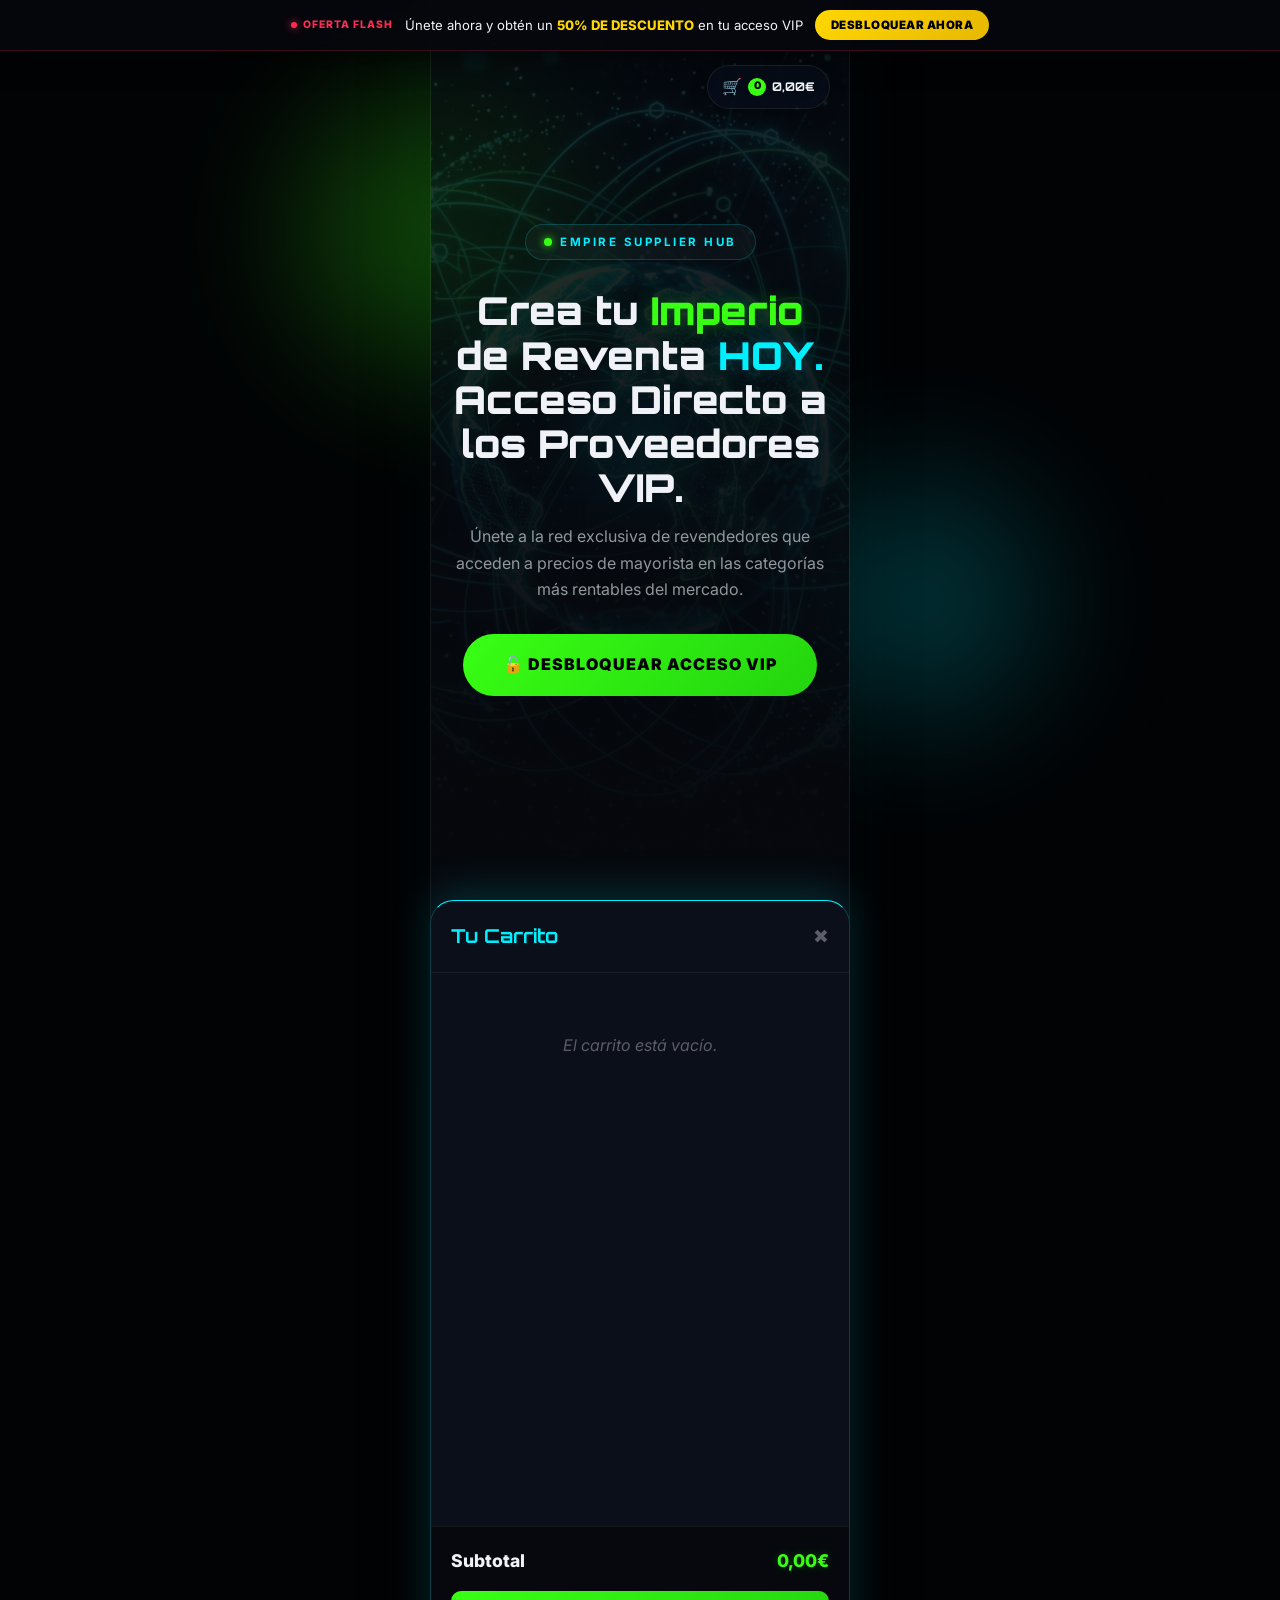
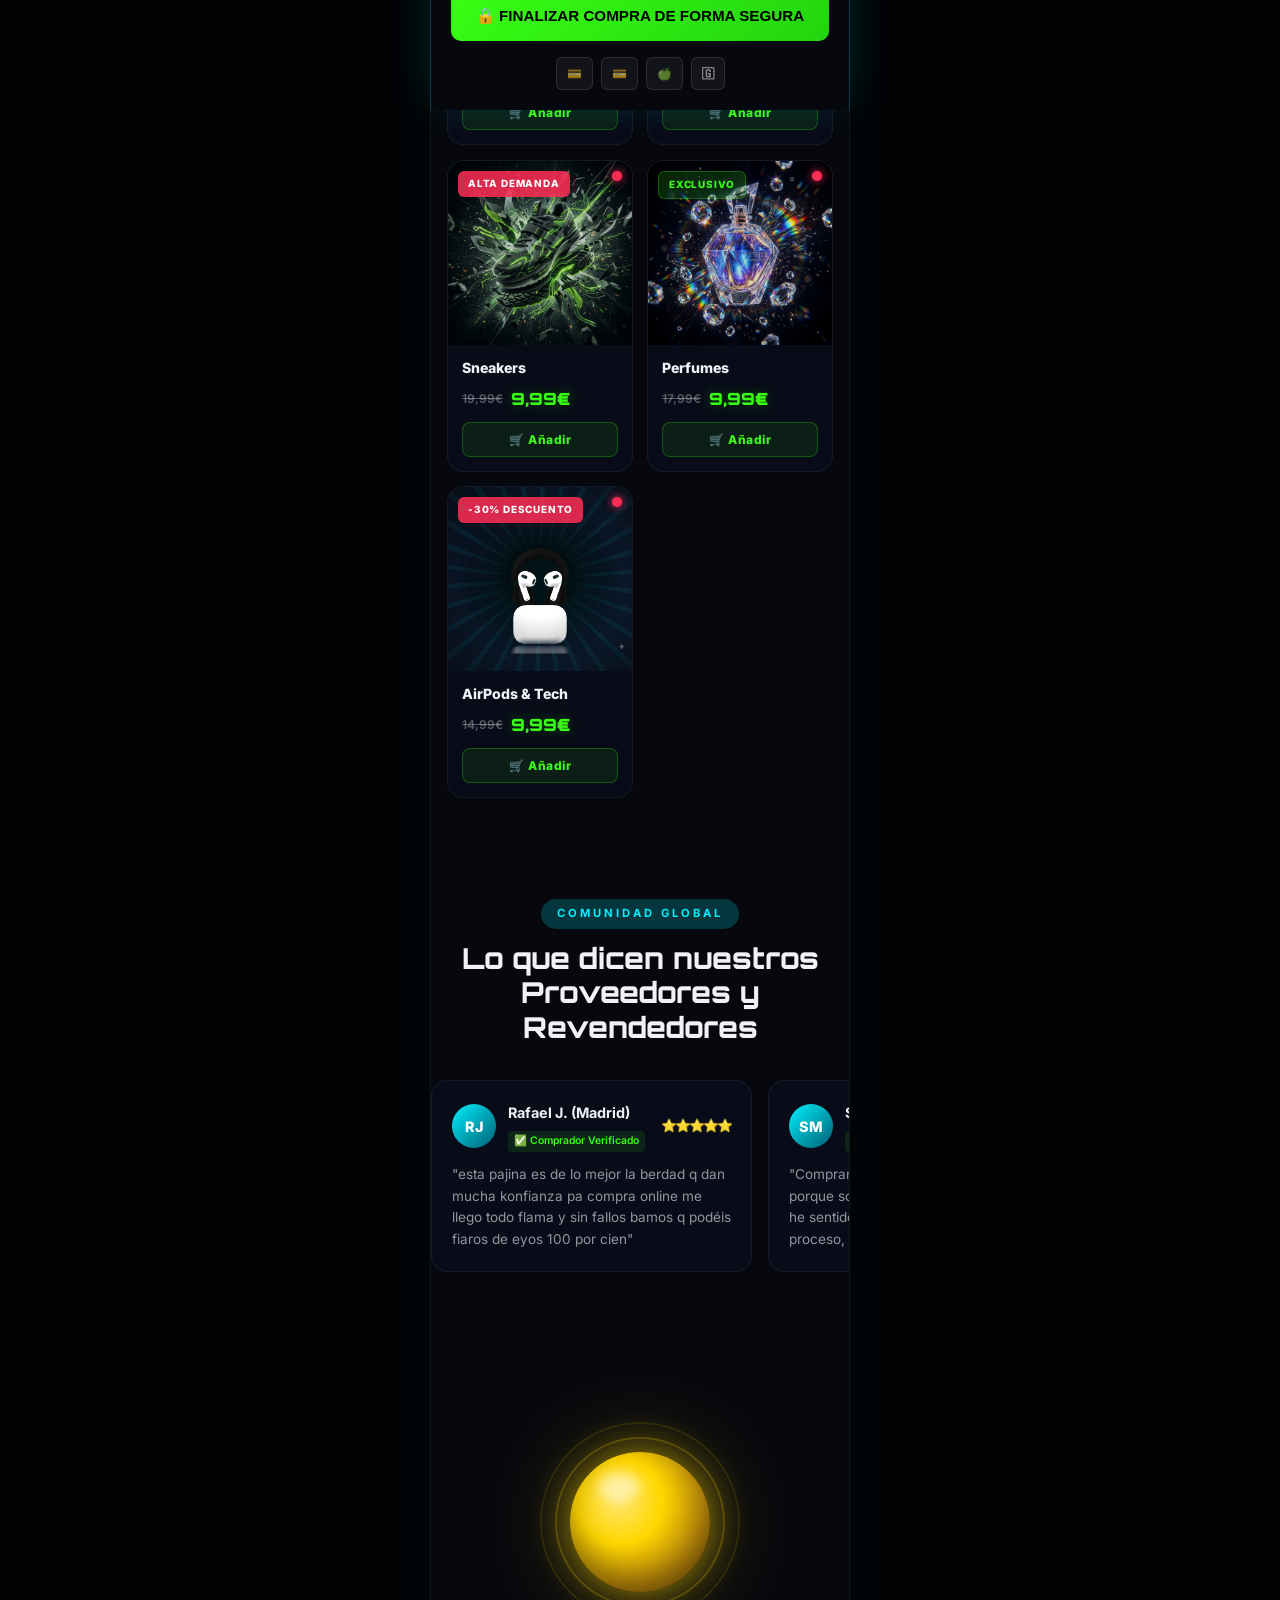
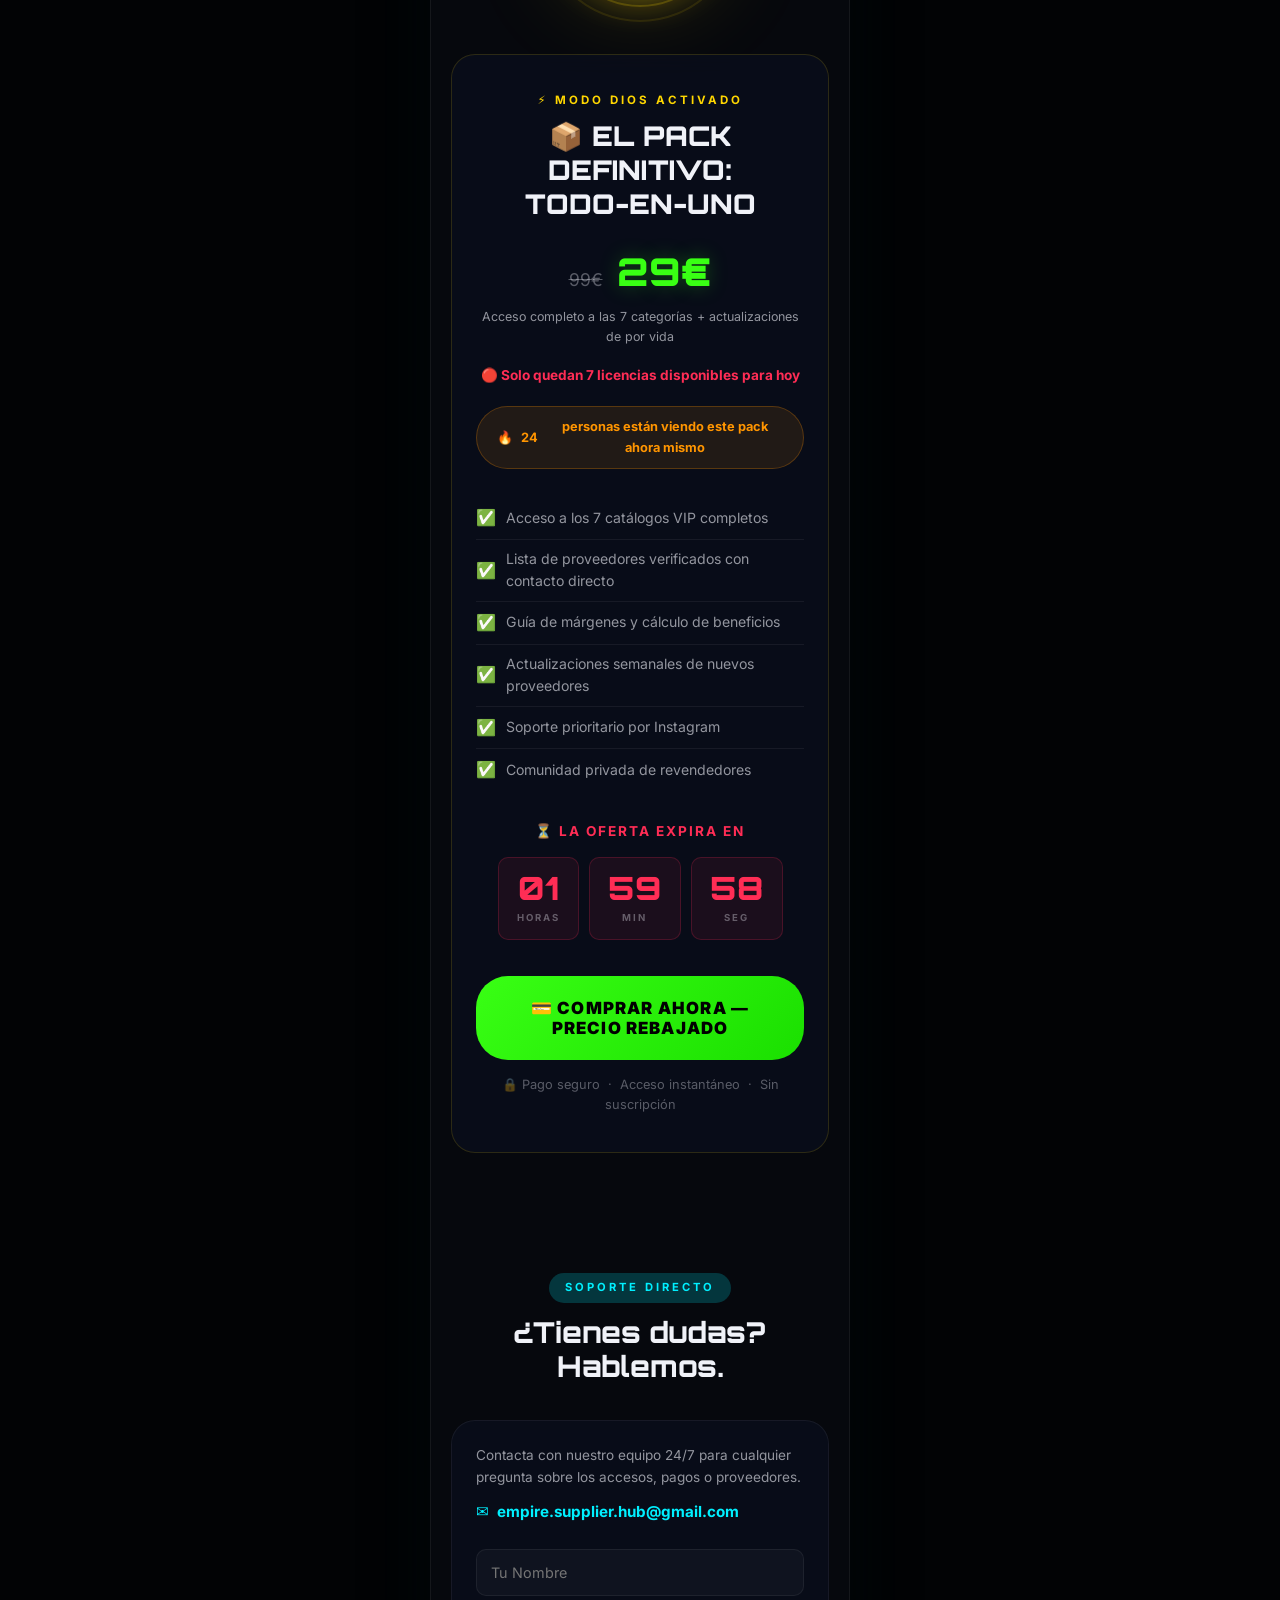
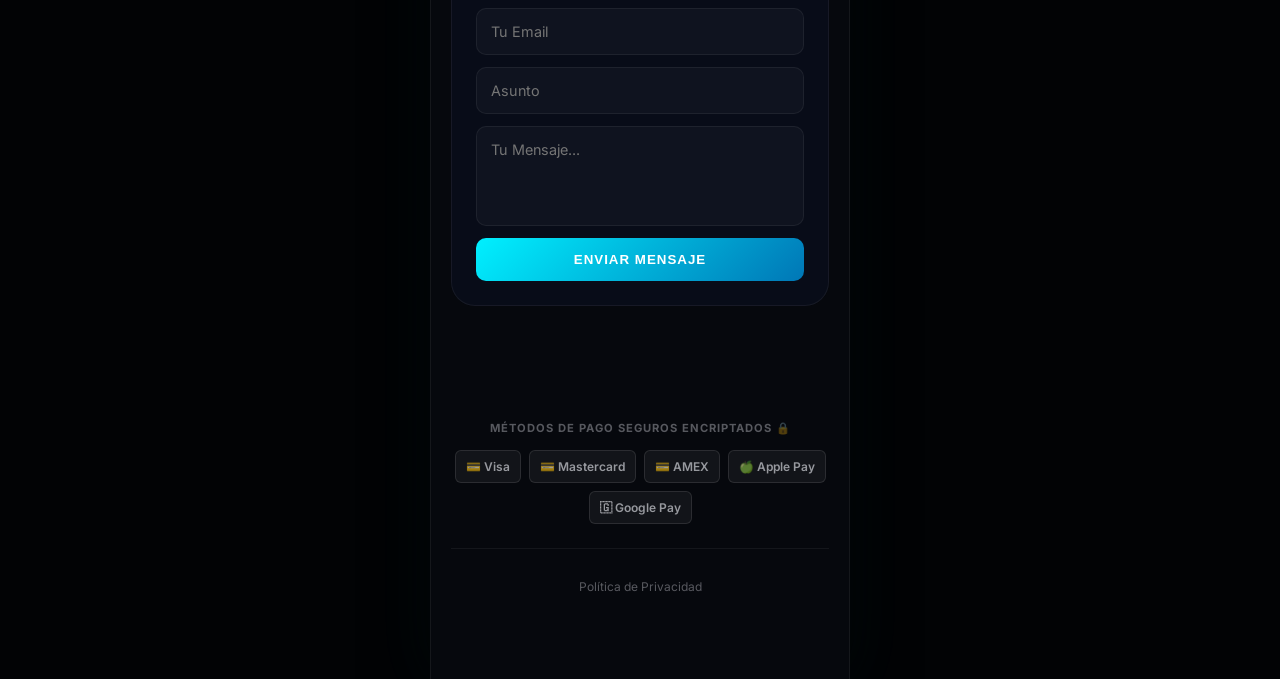
<file: index.html>
<!DOCTYPE html>
<html lang="es">
<head>
  <meta charset="UTF-8">
  <meta name="viewport" content="width=device-width, initial-scale=1.0, maximum-scale=5.0">
  <title>Empire Supplier Hub — Acceso VIP a Proveedores Premium</title>
  <meta name="description" content="Accede hoy a la red exclusiva de proveedores VIP. Precios de mayorista en sneakers, perfumes, tech y más. Oferta de lanzamiento: 50% de descuento.">
  <meta name="theme-color" content="#06080d">
  <link rel="stylesheet" href="style.css">
  <!-- DNS Prefetch + Preconnect Google Fonts -->
  <link rel="dns-prefetch" href="https://fonts.googleapis.com">
  <link rel="preconnect" href="https://fonts.googleapis.com">
  <link rel="preconnect" href="https://fonts.gstatic.com" crossorigin>
  <link rel="stylesheet" href="https://fonts.googleapis.com/css2?family=Inter:wght@400;600;700;800;900&family=Orbitron:wght@400;700;900&display=swap">
  <!-- Preload hero image for faster LCP -->
  <link rel="preload" as="image" href="hero_network.png">
</head>
<body>

  <!-- ============ ANNOUNCEMENT BAR (FIXED TOP) ============ -->
  <div class="announce-bar" id="announce-bar">
    <div class="announce-bar__inner">
      <div class="announce-bar__left">
        <span class="announce-bar__dot"></span>
        <span class="announce-bar__tag">OFERTA FLASH</span>
      </div>
      <p class="announce-bar__message">
        Únete ahora y obtén un <strong>50% DE DESCUENTO</strong> en tu acceso VIP
      </p>

      <a href="#godmode" class="announce-bar__cta">Desbloquear Ahora</a>
    </div>
  </div>

  <!-- ============ FLOATING CART ============ -->
  <div class="floating-cart" id="floating-cart">
    <span class="floating-cart__icon">🛒</span>
    <span class="floating-cart__count" id="cart-count">0</span>
    <span class="floating-cart__total" id="cart-total">0,00€</span>
  </div>

  <!-- ============ AMBIENT EFFECTS ============ -->
  <div class="bg-particles" aria-hidden="true"></div>
  <div class="ambient-glow green" aria-hidden="true"></div>
  <div class="ambient-glow cyan" aria-hidden="true"></div>

  <!-- ============ SECTION 1: HERO ============ -->
  <section class="hero" id="hero">
    <div class="hero__bg">
      <img src="hero_network.png" alt="Red global 3D con partículas de luz" loading="eager">
    </div>

    <div class="hero__content">
      <span class="hero__badge">
        Empire Supplier Hub
      </span>

      <h1 class="hero__title">
        Crea tu <span class="highlight-green">Imperio</span> de Reventa
        <span class="highlight-cyan">HOY.</span><br>
        Acceso Directo a los Proveedores VIP.
      </h1>

      <p class="hero__subtitle">
        Únete a la red exclusiva de revendedores que acceden a precios de mayorista en las categorías más rentables del mercado.
      </p>



      <!-- CTA -->
      <a href="#godmode" class="cta-btn" id="cta-hero">
        🔓 DESBLOQUEAR ACCESO VIP
      </a>
    </div>
  </section>

  <!-- ============ SECTION 2: CATALOG ============ -->
  <section class="catalog" id="catalog">
    <div class="section-header reveal">
      <span class="section-label">Catálogo Exclusivo</span>
      <h2 class="section-title">Productos VIP con<br>Márgenes Reales</h2>
    </div>

    <div class="catalog__grid">

      <!-- Card 1: Facturas de Tickets -->
      <article class="product-card reveal" id="card-tickets">
        <span class="product-card__badge product-card__badge--red">-40% HOY</span>
        <span class="product-card__scarcity" title="Pocas unidades"></span>
        <img class="product-card__image" src="tickets_paper.png" alt="Facturas de Tickets" loading="lazy">
        <div class="product-card__info">
          <h3 class="product-card__name">Facturas de Tickets</h3>
          <div class="product-card__pricing">
            <span class="product-card__price-old">16,99€</span>
            <span class="product-card__price">9,99€</span>
          </div>
          <button class="product-card__cart-btn" data-product="Facturas de Tickets" data-price="9.99">
            🛒 Añadir
          </button>
        </div>
      </article>

      <!-- Card 2: Accesorios -->
      <article class="product-card product-card--layered reveal" id="card-accessories">
        <span class="product-card__badge product-card__badge--orange">Stock Limitado</span>
        <span class="product-card__scarcity" title="Pocas unidades"></span>
        <div class="product-card__layered-wrap" style="background:#000;">
          <img class="product-card__image product-card__image--bg" src="accessories_gold.png" alt="" loading="lazy" style="z-index:0; opacity: 0.8;">
          <!-- Glowing black portal to blend the watch's black background into the abstract gold -->
          <div style="position:absolute; inset:0; z-index:1; background: radial-gradient(circle at 50% 50%, rgba(0,0,0,0.9) 20%, rgba(0,0,0,0) 80%); pointer-events:none;"></div>
          <!-- Real Watch with screen blend, bigger scale, and softer fade -->
          <img class="product-card__image product-card__image--product" src="watch_new.png" alt="Accesorios premium" loading="lazy" style="mix-blend-mode: screen; width:100%; height:100%; object-fit: contain; transform: scale(1.4); z-index:2; position:relative; pointer-events:none; filter: contrast(1.1) brightness(1.15); -webkit-mask-image: radial-gradient(circle at 50% 50%, black 45%, transparent 80%); mask-image: radial-gradient(circle at 50% 50%, black 45%, transparent 80%);">
        </div>
        <div class="product-card__info">
          <h3 class="product-card__name">Accesorios</h3>
          <div class="product-card__pricing">
            <span class="product-card__price-old">19,99€</span>
            <span class="product-card__price">9,99€</span>
          </div>
          <button class="product-card__cart-btn" data-product="Accesorios" data-price="9.99">
            🛒 Añadir
          </button>
        </div>
      </article>

      <!-- Card 3: Vapers -->
      <article class="product-card product-card--layered reveal" id="card-vapers">
        <span class="product-card__badge product-card__badge--cyan">Top Ventas</span>
        <span class="product-card__scarcity" title="Pocas unidades"></span>
        <div class="product-card__layered-wrap" style="background:#000;">
          <img class="product-card__image product-card__image--bg" src="vapers_smoke.png" alt="" loading="lazy" style="z-index:0; opacity: 0.7;">
          <!-- Glowing white portal to blend the vaper's white background into the abstract smoke -->
          <div style="position:absolute; inset:0; z-index:1; background: radial-gradient(circle at 50% 50%, rgba(255,255,255,1) 40%, rgba(255,255,255,0) 75%); pointer-events:none;"></div>
          <!-- Real Vaper with multiply blend -->
          <img class="product-card__image product-card__image--product" src="vaper_user.png" alt="Vapers" loading="lazy" style="mix-blend-mode: multiply; width:100%; height:100%; object-fit: contain; transform: scale(1.1) translateY(5%); z-index:2; position:relative; pointer-events:none; filter: contrast(1.1);">
        </div>
        <div class="product-card__info">
          <h3 class="product-card__name">Vapers</h3>
          <div class="product-card__pricing">
            <span class="product-card__price-old">14,99€</span>
            <span class="product-card__price">9,99€</span>
          </div>
          <button class="product-card__cart-btn" data-product="Vapers" data-price="9.99">
            🛒 Añadir
          </button>
        </div>
      </article>

      <!-- Card 4: Ropa Premium -->
      <article class="product-card product-card--layered reveal" id="card-clothing">
        <span class="product-card__badge product-card__badge--gold">Últimos accesos</span>
        <span class="product-card__scarcity" title="Pocas unidades"></span>
        <div class="product-card__layered-wrap">
          <img class="product-card__image product-card__image--bg" src="ropa_premium.png" alt="" loading="lazy">
          <img class="product-card__image product-card__image--product" src="sudadera_real.png" alt="Ropa Premium - Sudadera" loading="lazy">
        </div>
        <div class="product-card__info">
          <h3 class="product-card__name">Ropa Premium</h3>
          <div class="product-card__pricing">
            <span class="product-card__price-old">24,99€</span>
            <span class="product-card__price">9,99€</span>
          </div>
          <button class="product-card__cart-btn" data-product="Ropa Premium" data-price="9.99">
            🛒 Añadir
          </button>
        </div>
      </article>

      <!-- Card 5: Sneakers -->
      <article class="product-card reveal" id="card-sneakers">
        <span class="product-card__badge product-card__badge--red">Alta demanda</span>
        <span class="product-card__scarcity" title="Pocas unidades"></span>
        <img class="product-card__image" src="sneakers_explosion.png" alt="Sneakers" loading="lazy">
        <div class="product-card__info">
          <h3 class="product-card__name">Sneakers</h3>
          <div class="product-card__pricing">
            <span class="product-card__price-old">19,99€</span>
            <span class="product-card__price">9,99€</span>
          </div>
          <button class="product-card__cart-btn" data-product="Sneakers" data-price="9.99">
            🛒 Añadir
          </button>
        </div>
      </article>

      <!-- Card 6: Perfumes -->
      <article class="product-card reveal" id="card-perfumes">
        <span class="product-card__badge product-card__badge--green">Exclusivo</span>
        <span class="product-card__scarcity" title="Pocas unidades"></span>
        <img class="product-card__image" src="perfumes_drops.png" alt="Perfumes" loading="lazy">
        <div class="product-card__info">
          <h3 class="product-card__name">Perfumes</h3>
          <div class="product-card__pricing">
            <span class="product-card__price-old">17,99€</span>
            <span class="product-card__price">9,99€</span>
          </div>
          <button class="product-card__cart-btn" data-product="Perfumes" data-price="9.99">
            🛒 Añadir
          </button>
        </div>
      </article>

      <!-- Card 7: AirPods & Tech -->
      <article class="product-card product-card--layered reveal" id="card-tech">
        <span class="product-card__badge product-card__badge--red">-30% Descuento</span>
        <span class="product-card__scarcity" title="Pocas unidades"></span>
        <div class="product-card__layered-wrap" style="background:#000;">
          <div class="product-card__image-placeholder tech" style="position:absolute; inset:0; z-index:0;"></div>
          <!-- Glowing black portal to blend the airpods' black background into the abstract core -->
          <div style="position:absolute; inset:0; z-index:1; background: radial-gradient(circle at 50% 50%, rgba(0,0,0,0.8) 25%, rgba(0,0,0,0) 65%); pointer-events:none;"></div>
          <!-- Real AirPods lowered -->
          <img class="product-card__image product-card__image--product" src="airpods_new.png" alt="AirPods" loading="lazy" style="mix-blend-mode: screen; width:100%; height:100%; object-fit: contain; transform: scale(1.2) translateY(12%); z-index:2; position:relative; pointer-events:none; filter: brightness(1.15) contrast(1.2); -webkit-mask-image: radial-gradient(ellipse at 50% 50%, black 60%, transparent 90%); mask-image: radial-gradient(ellipse at 50% 50%, black 60%, transparent 90%);">
        </div>
        <div class="product-card__info">
          <h3 class="product-card__name">AirPods & Tech</h3>
          <div class="product-card__pricing">
            <span class="product-card__price-old">14,99€</span>
            <span class="product-card__price">9,99€</span>
          </div>
          <button class="product-card__cart-btn" data-product="AirPods & Tech" data-price="9.99">
            🛒 Añadir
          </button>
        </div>
      </article>

    </div>
  </section>

  <!-- ============ SECTION: TESTIMONIALS ============ -->
  <section class="testimonials" id="reviews">
    <div class="section-header reveal">
      <span class="section-label">Comunidad Global</span>
      <h2 class="section-title">Lo que dicen nuestros<br><span class="highlight-cyan">Proveedores y Revendedores</span></h2>
    </div>
    
    <div class="testimonials__grid">
      <!-- Review 1 -->
      <div class="review-card reveal">
        <div class="review-card__header">
          <div class="review-card__avatar">RJ</div>
          <div class="review-card__user-info">
            <h4 class="review-card__name">Rafael J. (Madrid)</h4>
            <span class="review-card__verified">✅ Comprador Verificado</span>
          </div>
          <div class="review-card__rating">⭐⭐⭐⭐⭐</div>
        </div>
        <p class="review-card__text">"esta pajina es de lo mejor la berdad q dan mucha konfianza pa compra online me llego todo flama y sin fallos bamos q podéis fiaros de eyos 100 por cien"</p>
      </div>

      <!-- Review 2 -->
      <div class="review-card reveal">
        <div class="review-card__header">
          <div class="review-card__avatar">SM</div>
          <div class="review-card__user-info">
            <h4 class="review-card__name">Sofía M. (Valencia)</h4>
            <span class="review-card__verified">✅ Comprador Verificado</span>
          </div>
          <div class="review-card__rating">⭐⭐⭐⭐⭐</div>
        </div>
        <p class="review-card__text">"Comprar aquí me da mucha tranquilidad porque son muy claras y profesionales. Me he sentido muy segura durante todo el proceso, volveré a pedir seguro."</p>
      </div>

      <!-- Review 3 -->
      <div class="review-card reveal">
        <div class="review-card__header">
          <div class="review-card__avatar">LK</div>
          <div class="review-card__user-info">
            <h4 class="review-card__name">Lucas K. (Barcelona)</h4>
            <span class="review-card__verified">✅ Comprador Verificado</span>
          </div>
          <div class="review-card__rating">⭐⭐⭐⭐✨</div>
        </div>
        <p class="review-card__text">"La web transmite mucha seguridad y el pedido llegó perfecto."</p>
      </div>
    </div>
  </section>

  <!-- ============ SECTION 3: GOD MODE ============ -->
  <section class="godmode" id="godmode">
    <div class="godmode__visual reveal">
      <div class="godmode__sphere"></div>
      <div class="godmode__ring"></div>
      <div class="godmode__ring"></div>
    </div>

    <div class="godmode__glass reveal">
      <p class="godmode__label">⚡ Modo Dios Activado</p>

      <h2 class="godmode__title">
        📦 EL PACK DEFINITIVO:<br>TODO-EN-UNO
      </h2>

      <div class="godmode__price">
        <span class="godmode__price-old">99€</span>
        <span class="godmode__price-new">29€</span>
        <span class="godmode__price-label">Acceso completo a las 7 categorías + actualizaciones de por vida</span>
      </div>

      <p class="godmode__scarcity">
        🔴 Solo quedan <strong id="license-count">7</strong> licencias disponibles para hoy
      </p>

      <div class="godmode__social">
        🔥 <span id="viewer-count">24</span> personas están viendo este pack ahora mismo
      </div>

      <ul class="godmode__features">
        <li><span class="check">✅</span> Acceso a los 7 catálogos VIP completos</li>
        <li><span class="check">✅</span> Lista de proveedores verificados con contacto directo</li>
        <li><span class="check">✅</span> Guía de márgenes y cálculo de beneficios</li>
        <li><span class="check">✅</span> Actualizaciones semanales de nuevos proveedores</li>
        <li><span class="check">✅</span> Soporte prioritario por Instagram</li>
        <li><span class="check">✅</span> Comunidad privada de revendedores</li>
      </ul>

      <div class="final__countdown-wrap reveal" style="margin-top: 30px;">
        <p class="final__countdown-label" style="font-size: 0.85rem; letter-spacing: 2px;">⏳ LA OFERTA EXPIRA EN</p>
        <div class="final__countdown" style="margin-bottom: 20px;">
          <div class="final__countdown-block">
            <span class="final__countdown-num" id="final-hours">01</span>
            <span class="final__countdown-unit">HORAS</span>
          </div>
          <div class="final__countdown-block">
            <span class="final__countdown-num" id="final-minutes">59</span>
            <span class="final__countdown-unit">MIN</span>
          </div>
          <div class="final__countdown-block">
            <span class="final__countdown-num" id="final-seconds">59</span>
            <span class="final__countdown-unit">SEG</span>
          </div>
        </div>
      </div>

      <button class="final__cta-btn reveal" id="cta-final" style="width: 100%; border:none; cursor:pointer;">
        💳 COMPRAR AHORA — PRECIO REBAJADO
      </button>

      <p class="final__guarantee reveal" style="font-size: 0.8rem; margin-top: 15px; color: var(--text-muted); text-align: center;">
        🔒 Pago seguro &nbsp;·&nbsp; Acceso instantáneo &nbsp;·&nbsp; Sin suscripción
      </p>
    </div>
  </section>

  <!-- ============ SECTION: CONTACT ============ -->
  <section class="contact-section" id="contact">
    <div class="section-header reveal">
      <span class="section-label">Soporte Directo</span>
      <h2 class="section-title">¿Tienes dudas? <span class="highlight-green">Hablemos.</span></h2>
    </div>
    <div class="contact__container reveal">
      <div class="contact__info">
        <p>Contacta con nuestro equipo 24/7 para cualquier pregunta sobre los accesos, pagos o proveedores.</p>
        <a href="mailto:empire.supplier.hub@gmail.com" class="contact__email">
          <span class="emoji">✉️</span> empire.supplier.hub@gmail.com
        </a>
      </div>
      <form class="contact__form" id="contact-form">
        <input type="text" placeholder="Tu Nombre" required class="contact__input">
        <input type="email" placeholder="Tu Email" required class="contact__input">
        <input type="text" placeholder="Asunto" required class="contact__input">
        <textarea placeholder="Tu Mensaje..." required class="contact__input contact__textarea"></textarea>
        <button type="submit" class="contact__submit-btn">ENVIAR MENSAJE</button>
      </form>
    </div>
  </section>

  <!-- ============ SECTION 4: FOOTER & FINAL ============ -->
  <section class="final" id="final">
    <div class="payment-methods reveal">
      <p class="payment-methods__title">MÉTODOS DE PAGO SEGUROS ENCRIPTADOS 🔒</p>
      <div class="payment-methods__icons">
        <span class="pay-icon" title="Visa">💳 Visa</span>
        <span class="pay-icon" title="Mastercard">💳 Mastercard</span>
        <span class="pay-icon" title="Amex">💳 AMEX</span>
        <span class="pay-icon" title="Apple Pay">🍏 Apple Pay</span>
        <span class="pay-icon" title="Google Pay">🇬 Google Pay</span>
      </div>
    </div>
    
    <div class="footer-links reveal">
      <a href="privacy.html" class="footer-links__item">Política de Privacidad</a>
    </div>
  </section>

  <!-- ============ POP-UP NOTIFICATIONS ============ -->
  <div class="popup-container" aria-live="polite"></div>

  <!-- ============ FLOATING REVIEWS ============ -->
  <div class="review-container" id="review-container" aria-live="polite"></div>

  <!-- ============ SIDE CART ============ -->
  <div class="side-cart-overlay" id="side-cart-overlay"></div>
  <aside class="side-cart" id="side-cart">
    <div class="side-cart__header">
      <h3>Tu Carrito</h3>
      <button class="side-cart__close" id="side-cart-close" aria-label="Cerrar carrito">✖</button>
    </div>
    <div class="side-cart__items" id="side-cart-items">
      <!-- Items will be dynamically injected here -->
      <div class="side-cart__empty">El carrito está vacío.</div>
    </div>
    <div class="side-cart__footer">

      <div class="side-cart__subtotal">
        <span>Subtotal</span>
        <span id="side-cart-subtotal">0,00€</span>
      </div>
      <button class="side-cart__checkout-btn">
        🔒 FINALIZAR COMPRA DE FORMA SEGURA
      </button>
      
      <div class="payment-methods payment-methods--cart">
        <div class="payment-methods__icons">
          <span class="pay-icon" title="Visa">💳</span>
          <span class="pay-icon" title="Mastercard">💳</span>
          <span class="pay-icon" title="Apple Pay">🍏</span>
          <span class="pay-icon" title="Google Pay">🇬</span>
        </div>
      </div>
    </div>
  </aside>

  <!-- ============ TOAST REVIEWS ============ -->
  <div id="toast-reviews-container" aria-live="polite"></div>

  <!-- JS Engine -->
  <script src="script.js"></script>
</body>
</html>
</file>
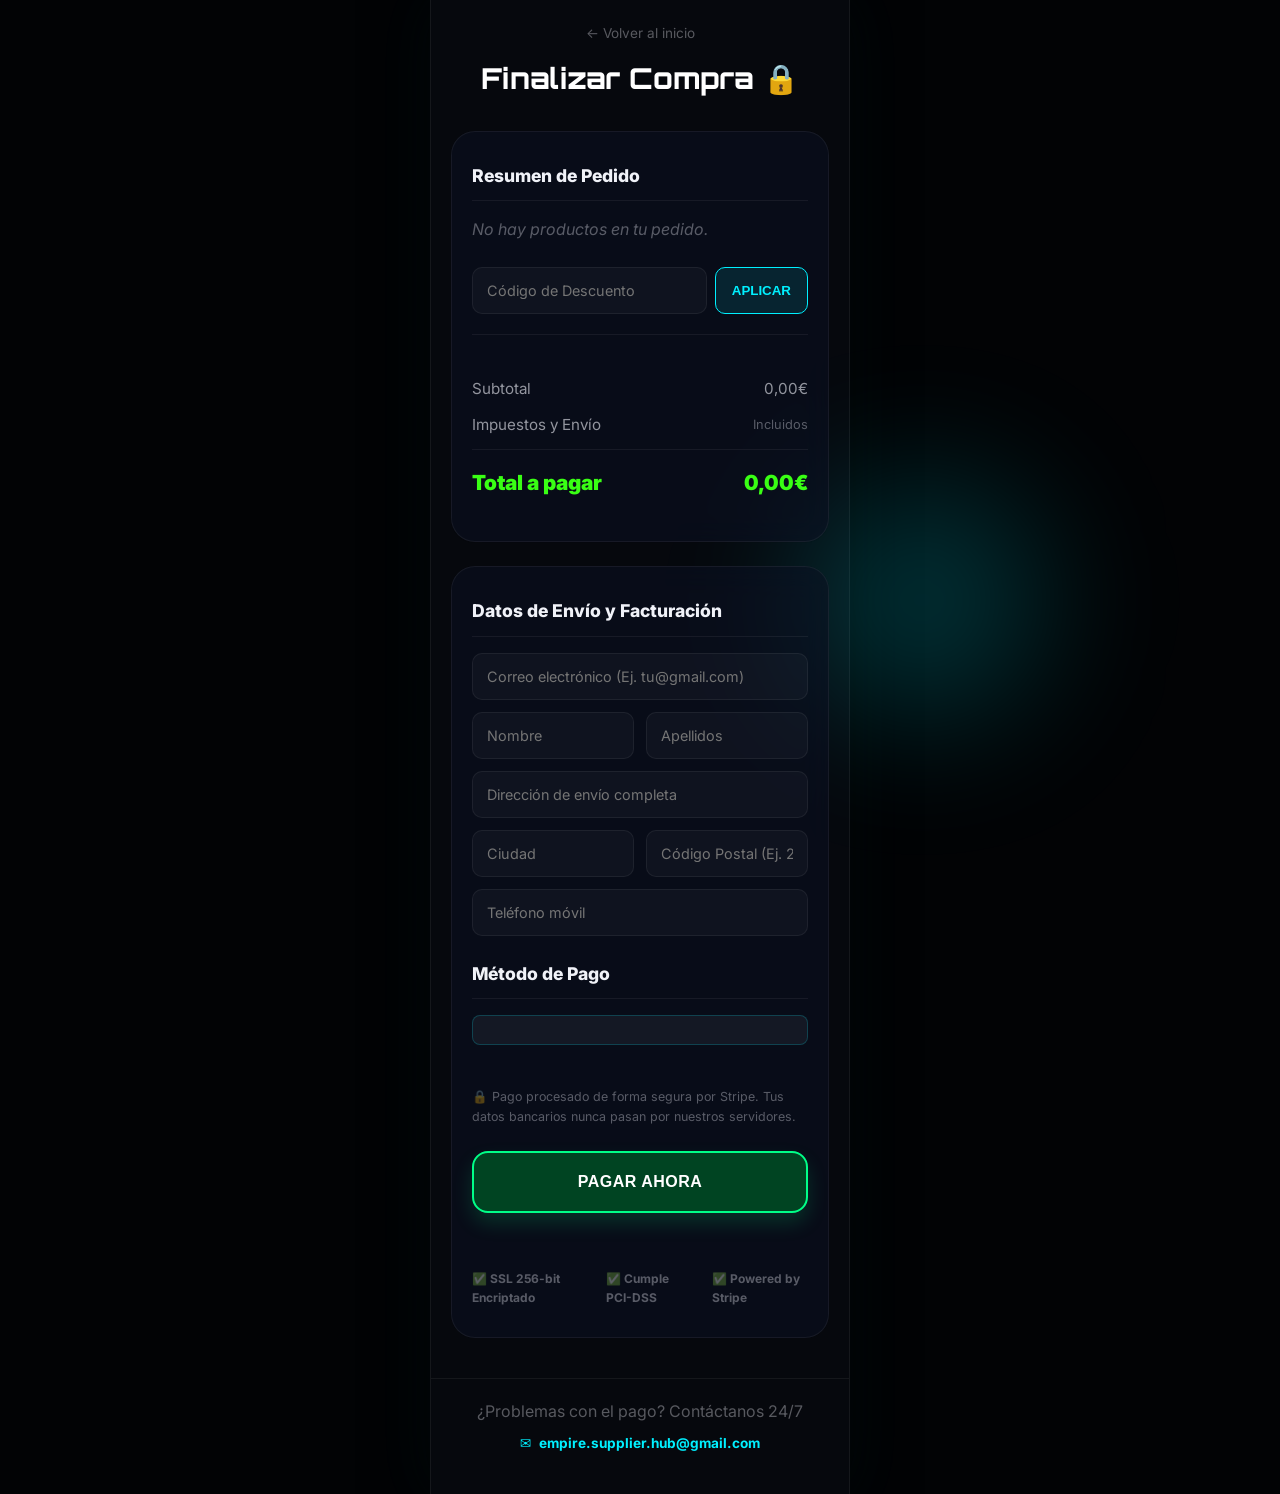
<file: checkout.html>
<!DOCTYPE html>
<html lang="es">
<head>
  <meta charset="UTF-8">
  <meta name="viewport" content="width=device-width, initial-scale=1.0">
  <title>Checkout Seguro — Empire Supplier Hub</title>
  <meta name="theme-color" content="#06080d">
  <link rel="stylesheet" href="style.css">
  <link rel="dns-prefetch" href="https://fonts.googleapis.com">
  <link rel="preconnect" href="https://fonts.googleapis.com">
  <link rel="preconnect" href="https://fonts.gstatic.com" crossorigin>
  <link rel="stylesheet" href="https://fonts.googleapis.com/css2?family=Inter:wght@400;600;700;800;900&family=Orbitron:wght@400;700;900&display=swap">
  <!-- SDK oficial de Stripe — OBLIGATORIO antes de tu script -->
  <script src="https://js.stripe.com/v3/"></script>
  <style>
    /* ── Stripe Card Element — hereda el estilo de tu web ── */
    #stripe-card-element {
      background: rgba(255,255,255,0.05);
      border: 1px solid rgba(0,240,255,0.2);
      border-radius: 8px;
      padding: 14px 16px;
      margin-bottom: 12px;
      transition: border-color 0.2s;
    }
    #stripe-card-element.StripeElement--focus {
      border-color: var(--neon-cyan, #00f0ff);
      box-shadow: 0 0 0 2px rgba(0,240,255,0.15);
    }
    #stripe-card-element.StripeElement--invalid {
      border-color: #ff4d4d;
    }
    #card-errors {
      color: #ff4d4d;
      font-size: 0.85rem;
      margin-bottom: 12px;
      min-height: 18px;
    }
    #discount-msg {
      font-size: 0.85rem;
      margin-top: 6px;
      min-height: 18px;
    }
    #discount-msg.ok  { color: #00f0ff; }
    #discount-msg.err { color: #ff4d4d; }
    .checkout-pay-btn:disabled {
      opacity: 0.5;
      cursor: not-allowed;
    }
    #pay-status {
      text-align: center;
      margin-top: 16px;
      font-size: 0.9rem;
      min-height: 20px;
    }
    #pay-status.ok  { color: #00f0ff; }
    #pay-status.err { color: #ff4d4d; }
  </style>
</head>
<body class="checkout-page">
  <div class="bg-particles" aria-hidden="true"></div>
  <div class="ambient-glow cyan" aria-hidden="true"></div>

  <header class="checkout-header">
    <a href="index.html" class="checkout-back">← Volver al inicio</a>
    <h1 style="font-family: var(--font-display); font-size: 1.8rem; font-weight: 800; color: #fff;">Finalizar Compra 🔒</h1>
  </header>

  <div class="container checkout-container">
    <div class="checkout-grid">

      <!-- Resumen de pedido -->
      <div class="checkout-col checkout-summary-panel glass-panel">
        <h2 class="checkout-section-title">Resumen de Pedido</h2>
        <div class="checkout-items" id="checkout-items-list">
          <!-- Items inyectados por JS -->
        </div>

        <!-- Código de descuento -->
        <div class="checkout-discount-box" style="display:flex;gap:8px;margin-bottom:24px;padding-bottom:20px;border-bottom:1px solid var(--glass-border);">
          <input type="text" placeholder="Código de Descuento" class="contact__input" id="checkout-discount-input" style="flex:1;">
          <button type="button" class="discount-btn" id="checkout-apply-discount" style="background:rgba(0,240,255,0.1);border:1px solid var(--neon-cyan);color:var(--neon-cyan);font-weight:800;border-radius:var(--radius-sm);padding:0 16px;cursor:pointer;transition:0.2s;">APLICAR</button>
        </div>
        <div id="discount-msg"></div>

        <div class="checkout-totals">
          <div class="checkout-total-row">
            <span>Subtotal</span>
            <span id="checkout-subtotal">0,00€</span>
          </div>
          <div class="checkout-total-row" id="discount-row" style="display:none;">
            <span>Descuento (STAYHARD)</span>
            <span id="checkout-discount-amount" style="color:#00f0ff;">-0,00€</span>
          </div>
          <div class="checkout-total-row">
            <span>Impuestos y Envío</span>
            <span style="color:var(--text-muted);font-size:0.8rem;">Incluidos</span>
          </div>
          <div class="checkout-total-row grand-total">
            <span>Total a pagar</span>
            <span id="checkout-total">0,00€</span>
          </div>
        </div>
      </div>

      <!-- Formulario -->
      <div class="checkout-col checkout-form-panel glass-panel">
        <h2 class="checkout-section-title">Datos de Envío y Facturación</h2>
        <form id="secure-checkout-form" autocomplete="on">
          <input type="email" name="email" placeholder="Correo electrónico (Ej. tu@gmail.com)" required class="contact__input" style="margin-bottom:12px;" autocomplete="email">
          <div class="form-row">
            <input type="text" name="nombre" placeholder="Nombre" required class="contact__input" autocomplete="given-name">
            <input type="text" name="apellidos" placeholder="Apellidos" required class="contact__input" autocomplete="family-name">
          </div>
          <input type="text" name="direccion" placeholder="Dirección de envío completa" required class="contact__input" style="margin-bottom:12px;" autocomplete="street-address">
          <div class="form-row">
            <input type="text" name="ciudad" placeholder="Ciudad" required class="contact__input" autocomplete="address-level2">
            <input type="text" name="codigo_postal" placeholder="Código Postal (Ej. 28001)" required pattern="[0-9]{5}" title="5 dígitos numéricos" class="contact__input" autocomplete="postal-code">
          </div>
          <input type="tel" name="telefono" placeholder="Teléfono móvil" required class="contact__input" style="margin-bottom:24px;" autocomplete="tel">

          <h2 class="checkout-section-title mt-4">Método de Pago</h2>

          <!-- Stripe Elements monta aquí la tarjeta de forma segura -->
          <div id="stripe-card-element"></div>
          <div id="card-errors" role="alert"></div>

          <p style="font-size:0.78rem;color:var(--text-muted);margin-bottom:20px;">
            🔒 Pago procesado de forma segura por Stripe. Tus datos bancarios nunca pasan por nuestros servidores.
          </p>

          <button type="submit" class="checkout-pay-btn" id="pay-btn" style="margin-top:4px;">
            Pagar ahora
          </button>

          <div id="pay-status"></div>

          <div class="trust-symbols">
            <span>✅ SSL 256-bit Encriptado</span>
            <span>✅ Cumple PCI-DSS</span>
            <span>✅ Powered by Stripe</span>
          </div>
        </form>
      </div>

    </div>
  </div>

  <footer class="checkout-footer">
    <p style="color:var(--text-muted);margin-bottom:8px;">¿Problemas con el pago? Contáctanos 24/7</p>
    <a href="mailto:empire.supplier.hub@gmail.com" class="contact__email" style="font-size:0.85rem;">
      <span class="emoji">✉️</span> empire.supplier.hub@gmail.com
    </a>
  </footer>

  <script src="script.js"></script>
  <script>
  // ============================================================
  //  STRIPE CHECKOUT — Empire Supplier Hub
  //  Backend: https://empire-backend1-production.up.railway.app
  //  n8n:     https://unaxmenika.app.n8n.cloud/webhook/empire-hub
  // ============================================================

  const STRIPE_PK   = 'pk_test_51TmuixA717IXQo2sS3yfJoYQOd16Yg7uLNTN5p7wrsfKTHpx0It2kb9k3rvUeozEUiQFfs6btSUT2o6xuiKL5lFl00aK4KcF85'; // ← sustituye por tu pk_test_...
  const BACKEND_URL = 'https://empire-backend1-production.up.railway.app';
  const N8N_WEBHOOK = 'https://unaxmenika.app.n8n.cloud/webhook/empire-hub';

  // Mapa de productos: nombre visible → productId del backend
  const PRODUCT_MAP = {
    'Facturas de Tickets': 'facturas_tickets',
    'Accesorios':          'accesorios',
    'Vapers':              'vapers',
    'Ropa Premium':        'ropa_premium',
    'Sneakers':            'sneakers',
    'Perfumes':            'perfumes',
    'AirPods & Tech':      'airpods_tech',
    'Pack Definitivo Todo-en-Uno': 'pack_completo',
  };

  // ── Inicializar Stripe ────────────────────────────────────
  const stripe   = Stripe(STRIPE_PK);
  const elements = stripe.elements();
  const cardElement = elements.create('card', {
    style: {
      base: {
        fontSize: '15px',
        color: '#ffffff',
        fontFamily: 'Inter, sans-serif',
        '::placeholder': { color: 'rgba(255,255,255,0.4)' },
      },
      invalid: { color: '#ff4d4d' },
    },
    hidePostalCode: true,
  });
  cardElement.mount('#stripe-card-element');

  cardElement.on('change', ({ error }) => {
    document.getElementById('card-errors').textContent = error ? error.message : '';
  });

  // ── Leer carrito del localStorage (lo gestiona script.js) ─
  let carrito = [];
  try {
    carrito = JSON.parse(localStorage.getItem('cart') || '[]');
  } catch(e) { carrito = []; }

  let descuentoAplicado = false;
  let codigoDescuento   = '';

  // ── Renderizar resumen de pedido ──────────────────────────
  function renderResumen() {
    const lista    = document.getElementById('checkout-items-list');
    const subtotal = carrito.reduce((s, i) => s + (i.price * (i.quantity || 1)), 0);
    let total      = subtotal;

    lista.innerHTML = carrito.map(item => `
      <div class="checkout-item" style="display:flex;justify-content:space-between;padding:10px 0;border-bottom:1px solid var(--glass-border);">
        <span>${item.name} ${item.quantity > 1 ? 'x' + item.quantity : ''}</span>
        <span>${(item.price * (item.quantity || 1)).toFixed(2).replace('.', ',')}€</span>
      </div>
    `).join('');

    document.getElementById('checkout-subtotal').textContent =
      subtotal.toFixed(2).replace('.', ',') + '€';

    if (descuentoAplicado) {
      const descuento = subtotal * 0.15;
      total = subtotal - descuento;
      document.getElementById('discount-row').style.display = 'flex';
      document.getElementById('checkout-discount-amount').textContent =
        '-' + descuento.toFixed(2).replace('.', ',') + '€';
    } else {
      document.getElementById('discount-row').style.display = 'none';
    }

    document.getElementById('checkout-total').textContent =
      total.toFixed(2).replace('.', ',') + '€';
  }

  renderResumen();

  // ── Aplicar código de descuento ───────────────────────────
  document.getElementById('checkout-apply-discount').addEventListener('click', async () => {
    const codigo = document.getElementById('checkout-discount-input').value.trim();
    const msg    = document.getElementById('discount-msg');

    if (!codigo) {
      msg.textContent = 'Introduce un código de descuento.';
      msg.className   = 'err';
      return;
    }

    try {
      const res  = await fetch(`${BACKEND_URL}/validar-descuento`, {
        method:  'POST',
        headers: { 'Content-Type': 'application/json' },
        body:    JSON.stringify({ discountCode: codigo }),
      });
      const data = await res.json();

      if (data.valid) {
        descuentoAplicado = true;
        codigoDescuento   = codigo;
        msg.textContent   = `✅ ${data.description} aplicado`;
        msg.className     = 'ok';
        renderResumen();
      } else {
        descuentoAplicado = false;
        codigoDescuento   = '';
        msg.textContent   = '❌ Código no válido';
        msg.className     = 'err';
        renderResumen();
      }
    } catch(e) {
      msg.textContent = '❌ Error al validar el código. Inténtalo de nuevo.';
      msg.className   = 'err';
    }
  });

  // ── Submit del formulario de pago ─────────────────────────
  document.getElementById('secure-checkout-form').addEventListener('submit', async (e) => {
    e.preventDefault();

    if (carrito.length === 0) {
      setStatus('❌ Tu carrito está vacío.', 'err');
      return;
    }

    const btn = document.getElementById('pay-btn');
    btn.disabled     = true;
    btn.textContent  = '⏳ Procesando...';
    setStatus('', '');

    const form     = e.target;
    const nombre   = form.nombre.value.trim();
    const apellidos= form.apellidos.value.trim();
    const email    = form.email.value.trim();
    const telefono = form.telefono.value.trim();
    const direccion= form.direccion.value.trim();
    const ciudad   = form.ciudad.value.trim();
    const cp       = form.codigo_postal.value.trim();

    try {
      // PASO 1: Crear PaymentIntent en el backend
      const items = carrito.map(item => ({
        productId: PRODUCT_MAP[item.name] || 'accesorios',
        quantity:  item.quantity || 1,
      }));

      const intentRes = await fetch(`${BACKEND_URL}/crear-payment-intent`, {
        method:  'POST',
        headers: { 'Content-Type': 'application/json' },
        body: JSON.stringify({
          items,
          customerEmail: email,
          discountCode:  codigoDescuento || undefined,
          metadata: { nombre, apellidos, telefono, direccion, ciudad, cp },
        }),
      });

      if (!intentRes.ok) {
        const { error } = await intentRes.json();
        throw new Error(error || 'Error al crear el pago.');
      }

      const { clientSecret, paymentIntentId, amountFormatted } = await intentRes.json();

      // PASO 2: Confirmar pago con Stripe Elements
      setStatus('🔐 Verificando con Stripe...', '');
      const { paymentIntent, error: stripeError } = await stripe.confirmCardPayment(
        clientSecret,
        {
          payment_method: {
            card: cardElement,
            billing_details: {
              name:  `${nombre} ${apellidos}`,
              email,
              phone: telefono,
              address: {
                line1:       direccion,
                city:        ciudad,
                postal_code: cp,
                country:     'ES',
              },
            },
          },
        }
      );

      if (stripeError) throw new Error(stripeError.message);

      if (paymentIntent.status === 'succeeded') {
        // PASO 3: Notificar a n8n (con fallback silencioso)
        fetch(N8N_WEBHOOK, {
          method:  'POST',
          headers: { 'Content-Type': 'application/json' },
          body: JSON.stringify({
            accion: 'compra',
            customer: {
              nombre, apellidos, email, telefono,
              direccion, ciudad, codigo_postal: cp,
              payment_method: 'card',
            },
            items: carrito.map(i => ({
              name:     i.name,
              price:    i.price,
              quantity: i.quantity || 1,
            })),
            total:        parseFloat(amountFormatted),
            discount:     codigoDescuento || 'Ninguno',
            paymentMethod: 'card',
            stripe_payment_intent_id: paymentIntent.id,
            stripe_status: paymentIntent.status,
          }),
        }).catch(err => console.warn('n8n webhook falló (pago OK):', err.message));

        // Limpiar carrito y redirigir
        localStorage.removeItem('cart');
        setStatus('✅ ¡Pago completado! Redirigiendo...', 'ok');
        setTimeout(() => {
          window.location.href = `index.html?pedido=${paymentIntent.id}`;
        }, 2000);
      }

    } catch (err) {
      document.getElementById('card-errors').textContent = err.message;
      setStatus('', '');
      btn.disabled    = false;
      btn.textContent = 'Pagar ahora';
    }
  });

  function setStatus(msg, tipo) {
    const el      = document.getElementById('pay-status');
    el.textContent = msg;
    el.className   = tipo;
  }
  </script>

</body>
</html>
</file>
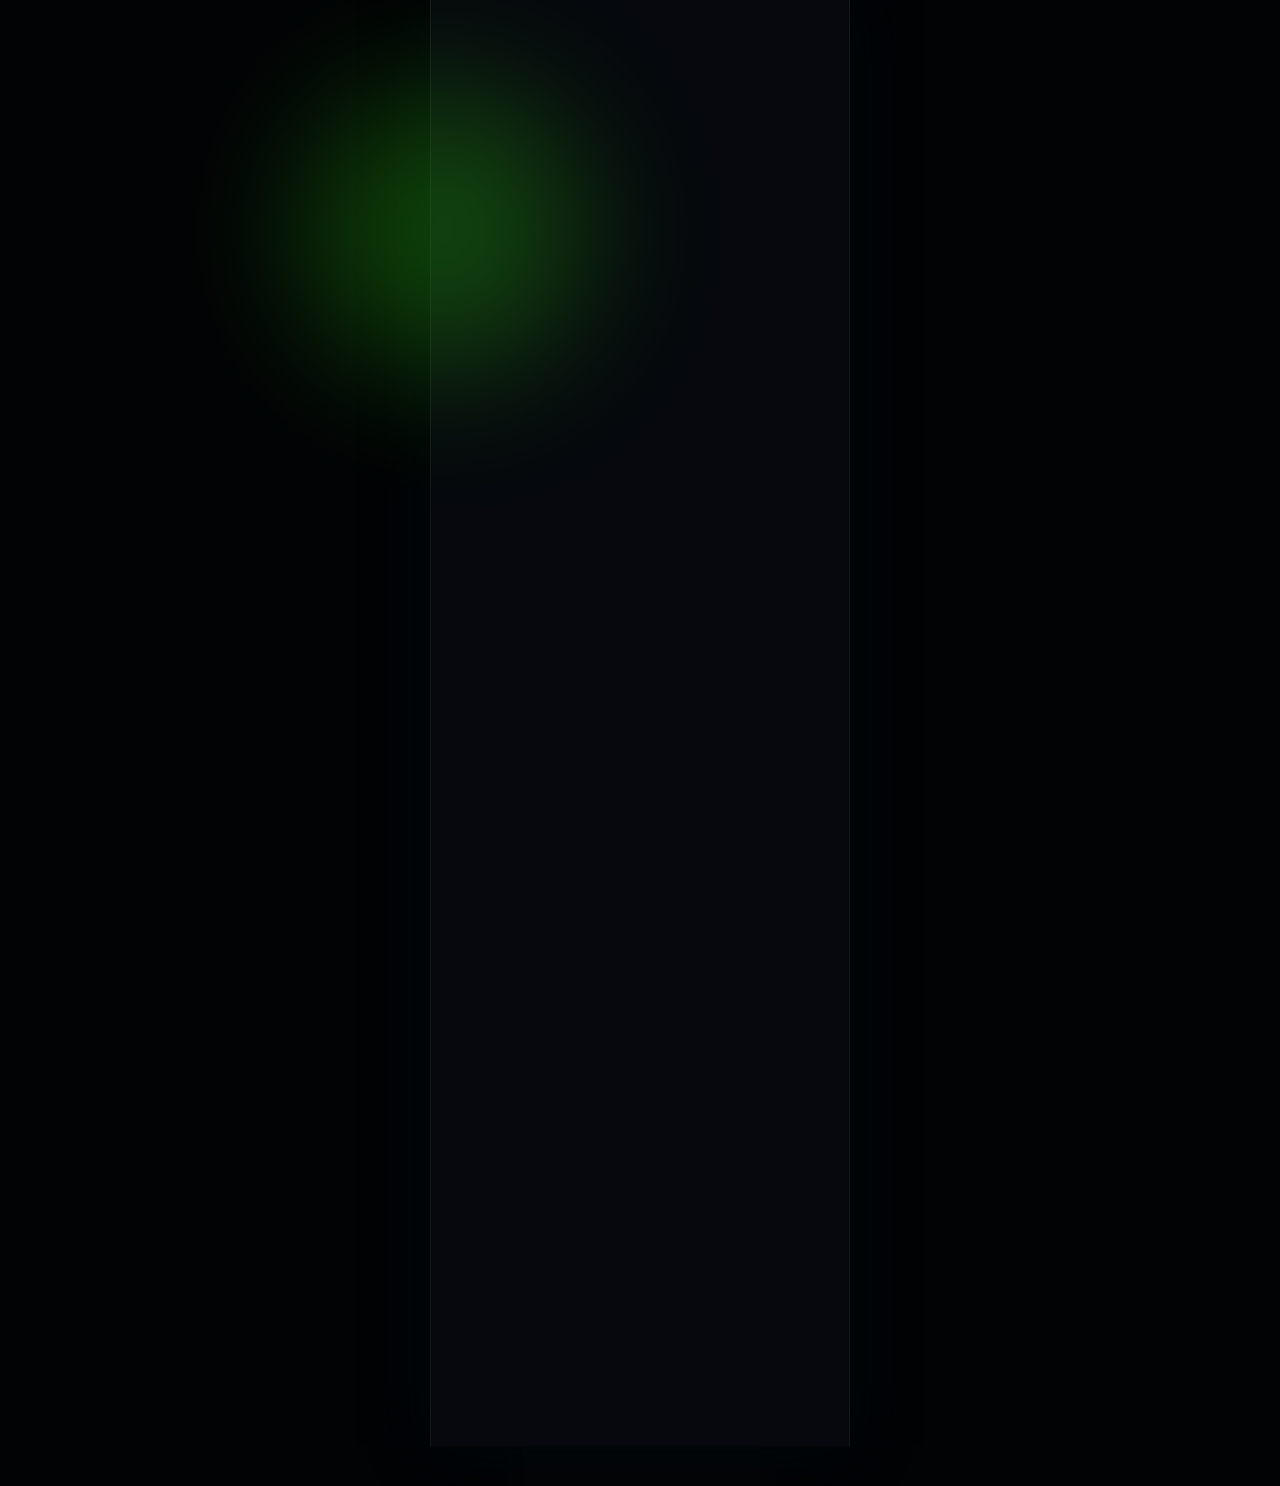
<file: privacy.html>
<!DOCTYPE html>
<html lang="es">
<head>
  <meta charset="UTF-8">
  <meta name="viewport" content="width=device-width, initial-scale=1.0">
  <title>Política de Privacidad — Empire Supplier Hub</title>
  <meta name="theme-color" content="#06080d">
  <link rel="stylesheet" href="style.css">
  <link rel="preconnect" href="https://fonts.googleapis.com">
  <link rel="preconnect" href="https://fonts.gstatic.com" crossorigin>
</head>
<body class="privacy-page">

  <!-- ============ AMBIENT EFFECTS ============ -->
  <div class="bg-particles" aria-hidden="true"></div>
  <div class="ambient-glow green" aria-hidden="true"></div>

  <div class="container text-container reveal">
    <header class="privacy-header">
      <a href="index.html" class="back-link">← Volver al inicio</a>
      <h1 class="hero__title" style="font-size: 2rem; margin-top: 20px;">Política de <span class="highlight-cyan">Privacidad</span></h1>
      <p class="hero__subtitle">Tu información está segura con nosotros. Cumplimos con el RGPD.</p>
    </header>

    <main class="privacy-content glass-panel">
      <h2>1. Manejo de datos de usuario</h2>
      <p>En Empire Supplier Hub recopilamos únicamente los datos necesarios para procesar tu acceso VIP a nuestra red de proveedores y proporcionarte un soporte adecuado. Esto incluye tu nombre, dirección de correo electrónico y detalles de la transacción.</p>
      
      <h2>2. Cumplimiento con RGPD</h2>
      <p>Nos adherimos estrictamente a las normativas vigentes en materia de protección de datos (RGPD). Tienes el derecho de acceder, rectificar o eliminar tus datos personales en cualquier momento escribiendo a nuestro equipo de soporte directo de manera gratuita.</p>
      
      <h2>3. Privacidad y Terceros</h2>
      <p>Garantizamos enfáticamente que <strong>la información del cliente no se comparte, cede ni se vende a terceros</strong> bajo ninguna circunstancia. Toda la comunicación y datos se manejan internamente con encriptación.</p>

      <h2>4. Pagos Seguros</h2>
      <p>Nuestra pasarela de pagos utiliza sistemas de encriptación estándar de la industria. No almacenamos la información de tus tarjetas de crédito ni tus credenciales de pago con criptomonedas (BTC/USDT). Todas las transacciones son procesadas de forma segura y anónima donde sea necesario.</p>

      <div class="contact__info mt-4">
        <p>¿Tienes dudas sobre la privacidad de tus datos?</p>
        <a href="mailto:empire.supplier.hub@gmail.com" class="contact__email" style="justify-content: flex-start; margin-left: 0;">
          <span class="emoji">✉️</span> empire.supplier.hub@gmail.com
        </a>
      </div>
    </main>
  </div>

</body>
</html>
</file>
<file: style.css>
/* ============================================
   EMPIRE SUPPLIER HUB - DARK MODE LANDING PAGE
   ============================================ */
/* Fonts loaded via <link> in HTML for faster render — no @import needed */

/* ---------- Design Tokens ---------- */
:root {
  --bg-primary: #06080d;
  --bg-secondary: #0b0f1a;
  --bg-card: rgba(12, 18, 36, 0.55);
  --glass-border: rgba(255, 255, 255, 0.06);
  --glass-bg: rgba(255, 255, 255, 0.03);

  --neon-green: #39ff14;
  --neon-green-dim: rgba(57, 255, 20, 0.25);
  --neon-cyan: #00f0ff;
  --neon-cyan-dim: rgba(0, 240, 255, 0.20);
  --neon-red: #ff2d55;
  --neon-gold: #ffd700;
  --neon-gold-dim: rgba(255, 215, 0, 0.20);

  --text-primary: #f0f2f8;
  --text-secondary: rgba(240, 242, 248, 0.6);
  --text-muted: rgba(240, 242, 248, 0.35);

  --font-ui: 'Inter', system-ui, -apple-system, sans-serif;
  --font-display: 'Orbitron', 'Inter', monospace;

  --radius-sm: 10px;
  --radius-md: 16px;
  --radius-lg: 24px;
  --radius-xl: 32px;

  --transition-fast: 0.2s cubic-bezier(0.4, 0, 0.2, 1);
  --transition-smooth: 0.5s cubic-bezier(0.22, 1, 0.36, 1);
  --transition-spring: 0.6s cubic-bezier(0.34, 1.56, 0.64, 1);
}

/* ---------- Reset & Base ---------- */
*, *::before, *::after {
  margin: 0;
  padding: 0;
  box-sizing: border-box;
}

html {
  scroll-behavior: smooth;
  -webkit-font-smoothing: antialiased;
  -moz-osx-font-smoothing: grayscale;
}

body {
  font-family: var(--font-ui);
  background: var(--bg-primary);
  color: var(--text-primary);
  line-height: 1.6;
  overflow-x: hidden;
  min-height: 100vh;
}

/* Scrollbar */
::-webkit-scrollbar { width: 6px; }
::-webkit-scrollbar-track { background: var(--bg-primary); }
::-webkit-scrollbar-thumb {
  background: var(--neon-cyan-dim);
  border-radius: 10px;
}

/* ---------- Utility ---------- */
.container {
  max-width: 480px;
  margin: 0 auto;
  padding: 0 20px;
}

/* ---------- Global Animations ---------- */
@keyframes fadeInUp {
  from { opacity: 0; transform: translateY(40px); }
  to   { opacity: 1; transform: translateY(0); }
}

@keyframes fadeInScale {
  from { opacity: 0; transform: scale(0.88); }
  to   { opacity: 1; transform: scale(1); }
}

@keyframes slideInLeft {
  from { opacity: 0; transform: translateX(-50px); }
  to   { opacity: 1; transform: translateX(0); }
}

@keyframes slideInRight {
  from { opacity: 0; transform: translateX(50px); }
  to   { opacity: 1; transform: translateX(0); }
}

@keyframes pulse-glow {
  0%, 100% { box-shadow: 0 0 20px rgba(57, 255, 20, 0.4), 0 0 60px rgba(57, 255, 20, 0.15); }
  50%      { box-shadow: 0 0 35px rgba(57, 255, 20, 0.7), 0 0 100px rgba(57, 255, 20, 0.3); }
}

@keyframes pulse-red {
  0%, 100% { opacity: 1; text-shadow: 0 0 10px var(--neon-red), 0 0 30px var(--neon-red); }
  50%      { opacity: 0.6; text-shadow: 0 0 4px var(--neon-red); }
}

@keyframes pulse-gold {
  0%, 100% { box-shadow: 0 0 25px rgba(255, 215, 0, 0.5), 0 0 80px rgba(255, 215, 0, 0.15); }
  50%      { box-shadow: 0 0 45px rgba(255, 215, 0, 0.8), 0 0 120px rgba(255, 215, 0, 0.3); }
}

@keyframes float {
  0%, 100% { transform: translateY(0); }
  50%      { transform: translateY(-12px); }
}

@keyframes shimmer {
  0%   { background-position: -200% center; }
  100% { background-position: 200% center; }
}

@keyframes blink-scarcity {
  0%, 100% { opacity: 1; }
  50%      { opacity: 0.4; }
}

@keyframes pop-in {
  0%   { opacity: 0; transform: translateX(100%) scale(0.7); }
  60%  { transform: translateX(0) scale(1.05); }
  100% { opacity: 1; transform: translateX(0) scale(1); }
}

@keyframes pop-out {
  0%   { opacity: 1; transform: translateX(0) scale(1); }
  100% { opacity: 0; transform: translateX(100%) scale(0.7); }
}

@keyframes particle-float {
  0%   { transform: translateY(0) translateX(0); opacity: 0; }
  20%  { opacity: 1; }
  80%  { opacity: 1; }
  100% { transform: translateY(-120vh) translateX(30px); opacity: 0; }
}

/* Intersection Observer reveal */
.reveal {
  opacity: 0;
  transform: translateY(40px);
  transition: opacity 0.8s var(--transition-smooth),
              transform 0.8s var(--transition-smooth);
}
.reveal.visible {
  opacity: 1;
  transform: translateY(0);
}

/* ---------- Background Particles ---------- */
.bg-particles {
  position: fixed;
  top: 0; left: 0;
  width: 100%; height: 100%;
  pointer-events: none;
  z-index: 0;
  overflow: hidden;
}

.bg-particles .particle {
  position: absolute;
  width: 3px; height: 3px;
  background: var(--neon-cyan);
  border-radius: 50%;
  animation: particle-float linear infinite;
  opacity: 0;
}

/* ---------- Ambient Glow Blobs ---------- */
.ambient-glow {
  position: fixed;
  border-radius: 50%;
  filter: blur(70px);
  pointer-events: none;
  z-index: 0;
  will-change: transform;
}
.ambient-glow.green {
  width: 280px; height: 280px;
  background: var(--neon-green-dim);
  top: 10%; left: -10%;
}
.ambient-glow.cyan {
  width: 240px; height: 240px;
  background: var(--neon-cyan-dim);
  bottom: 20%; right: -15%;
}

/* ===========================
   ANNOUNCEMENT BAR (TOP FIXED)
   =========================== */
.announce-bar {
  position: fixed;
  top: 0; left: 0; right: 0;
  z-index: 1000;
  background: rgba(6, 8, 13, 0.85);
  backdrop-filter: blur(16px);
  -webkit-backdrop-filter: blur(16px);
  border-bottom: 1px solid rgba(255, 45, 85, 0.2);
  padding: 10px 16px;
  box-shadow: 0 4px 30px rgba(0, 0, 0, 0.6);
  animation: bar-slide-down 0.6s cubic-bezier(0.22, 1, 0.36, 1) both;
}

@keyframes bar-slide-down {
  from { transform: translateY(-100%); }
  to { transform: translateY(0); }
}

.announce-bar__inner {
  display: flex;
  align-items: center;
  justify-content: center;
  gap: 12px;
  flex-wrap: wrap;
  max-width: 1000px;
  margin: 0 auto;
  width: 100%;
}

.announce-bar__left {
  display: flex;
  align-items: center;
  gap: 6px;
}

.announce-bar__dot {
  width: 6px; height: 6px;
  background: var(--neon-red);
  border-radius: 50%;
  box-shadow: 0 0 8px var(--neon-red);
  animation: pulse-red 1.5s infinite;
}

.announce-bar__tag {
  font-family: var(--font-ui);
  font-size: 0.65rem;
  font-weight: 800;
  letter-spacing: 1px;
  color: var(--neon-red);
}

.announce-bar__message {
  font-family: var(--font-ui);
  font-size: 0.82rem;
  color: var(--text-primary);
  margin: 0;
}

.announce-bar__message strong {
  color: var(--neon-gold);
  font-weight: 800;
}

.announce-bar__countdown {
  display: flex;
  align-items: center;
  font-family: var(--font-display);
  font-size: 0.95rem;
  font-weight: 800;
  color: var(--neon-red);
  background: rgba(255, 45, 85, 0.08);
  padding: 4px 12px;
  border-radius: 6px;
  border: 1px solid rgba(255, 45, 85, 0.2);
  letter-spacing: 1px;
  text-shadow: 0 0 8px rgba(255, 45, 85, 0.5);
}

.announce-bar__cta {
  background: linear-gradient(135deg, var(--neon-gold), #e6b800);
  color: #000;
  font-family: var(--font-ui);
  font-size: 0.72rem;
  font-weight: 900;
  padding: 6px 16px;
  border-radius: 100px;
  text-decoration: none;
  text-transform: uppercase;
  transition: all var(--transition-fast);
  letter-spacing: 0.5px;
}

.announce-bar__cta:hover {
  transform: scale(1.05);
  box-shadow: 0 0 20px rgba(255, 215, 0, 0.4);
}

/* Mobile Optimizations for Announce Bar */
@media (max-width: 600px) {
  .announce-bar {
    padding: 10px 15px;
  }
  .announce-bar__inner {
    flex-direction: column;
    justify-content: center;
    gap: 6px;
    flex-wrap: nowrap;
  }
  .announce-bar__left {
    display: flex;
    justify-content: center;
    margin-bottom: 2px;
  }
  .announce-bar__message {
    font-size: 0.75rem;
    text-align: center;
    line-height: 1.3;
  }
  .announce-bar__cta {
    font-size: 0.75rem;
    padding: 8px 16px;
    width: 100%;
    text-align: center;
    margin-top: 4px;
  }
}

/* ===========================
   SECTION 1: HERO
   =========================== */
.hero {
  position: relative;
  min-height: 100vh;
  display: flex;
  flex-direction: column;
  align-items: center;
  justify-content: center;
  text-align: center;
  padding: 60px 20px 40px;
  overflow: hidden;
  z-index: 1;
}

.hero__bg {
  position: absolute;
  inset: 0;
  z-index: 0;
}

.hero__bg img {
  width: 100%;
  height: 100%;
  object-fit: cover;
  opacity: 0.35;
  filter: saturate(1.2) brightness(0.6);
}

.hero__bg::after {
  content: '';
  position: absolute;
  inset: 0;
  background: linear-gradient(180deg,
    rgba(6, 8, 13, 0.3) 0%,
    rgba(6, 8, 13, 0.6) 50%,
    var(--bg-primary) 100%
  );
}

.hero__content {
  position: relative;
  z-index: 2;
  max-width: 420px;
}

.hero__badge {
  display: inline-flex;
  align-items: center;
  gap: 8px;
  padding: 8px 18px;
  border-radius: 100px;
  background: var(--glass-bg);
  border: 1px solid var(--neon-cyan-dim);
  backdrop-filter: blur(12px);
  font-size: 0.72rem;
  font-weight: 700;
  letter-spacing: 2.5px;
  text-transform: uppercase;
  color: var(--neon-cyan);
  margin-bottom: 28px;
  animation: fadeInScale 0.8s ease-out both;
}

.hero__badge::before {
  content: '';
  width: 8px; height: 8px;
  border-radius: 50%;
  background: var(--neon-green);
  box-shadow: 0 0 8px var(--neon-green);
  animation: blink-scarcity 1.5s infinite;
}

.hero__title {
  font-family: var(--font-display);
  font-size: clamp(1.6rem, 6vw, 2.4rem);
  font-weight: 900;
  line-height: 1.15;
  margin-bottom: 14px;
  animation: fadeInUp 0.9s ease-out 0.15s both;
}

.hero__title .highlight-green {
  color: var(--neon-green);
  text-shadow: 0 0 20px var(--neon-green-dim);
}

.hero__title .highlight-cyan {
  color: var(--neon-cyan);
  text-shadow: 0 0 20px var(--neon-cyan-dim);
}

.hero__subtitle {
  font-size: 1rem;
  color: var(--text-secondary);
  margin-bottom: 32px;
  line-height: 1.65;
  animation: fadeInUp 0.9s ease-out 0.3s both;
}

/* Urgency Banner */
.hero__urgency {
  background: linear-gradient(135deg, rgba(255, 45, 85, 0.12), rgba(255, 45, 85, 0.05));
  border: 1px solid rgba(255, 45, 85, 0.25);
  border-radius: var(--radius-md);
  padding: 16px 20px;
  margin-bottom: 28px;
  animation: fadeInScale 0.8s ease-out 0.45s both;
  backdrop-filter: blur(10px);
}

.hero__urgency-text {
  font-size: 0.82rem;
  font-weight: 800;
  color: var(--neon-red);
  letter-spacing: 0.5px;
  margin-bottom: 10px;
  text-transform: uppercase;
}

.hero__urgency-text .emoji { font-size: 1rem; }

/* Countdown */
.countdown {
  display: flex;
  align-items: center;
  justify-content: center;
  gap: 4px;
}

.countdown__digit {
  font-family: var(--font-display);
  font-size: 1.8rem;
  font-weight: 900;
  color: var(--neon-red);
  animation: pulse-red 2s infinite;
  min-width: 2.2ch;
  text-align: center;
}

.countdown__sep {
  font-family: var(--font-display);
  font-size: 1.6rem;
  font-weight: 700;
  color: var(--neon-red);
  opacity: 0.6;
}

/* CTA Button */
.cta-btn {
  display: inline-flex;
  align-items: center;
  gap: 10px;
  padding: 18px 40px;
  border: none;
  border-radius: var(--radius-xl);
  background: linear-gradient(135deg, var(--neon-green), #23d40e);
  color: #000;
  font-family: var(--font-ui);
  font-size: 1rem;
  font-weight: 900;
  letter-spacing: 1px;
  text-transform: uppercase;
  cursor: pointer;
  animation: fadeInUp 0.9s ease-out 0.6s both, pulse-glow 2.5s infinite 1.5s;
  transition: transform var(--transition-fast), filter var(--transition-fast);
  text-decoration: none;
  position: relative;
  overflow: hidden;
}

.cta-btn::before {
  content: '';
  position: absolute;
  top: 0; left: -100%;
  width: 100%; height: 100%;
  background: linear-gradient(90deg, transparent, rgba(255,255,255,0.3), transparent);
  animation: shimmer 3s infinite;
}

.cta-btn:hover {
  transform: scale(1.06);
  filter: brightness(1.15);
}

.cta-btn:active {
  transform: scale(0.97);
}

/* ===========================
   SECTION 2: CATALOG
   =========================== */
.catalog {
  position: relative;
  z-index: 1;
  padding: 60px 0 40px;
}

.section-header {
  text-align: center;
  margin-bottom: 36px;
  padding: 0 20px;
}

.section-label {
  display: inline-block;
  font-size: 0.7rem;
  font-weight: 700;
  letter-spacing: 3px;
  text-transform: uppercase;
  color: var(--neon-cyan);
  margin-bottom: 12px;
  padding: 6px 16px;
  border-radius: 100px;
  background: var(--neon-cyan-dim);
}

.section-title {
  font-family: var(--font-display);
  font-size: clamp(1.3rem, 5vw, 1.8rem);
  font-weight: 800;
  line-height: 1.2;
}

/* Catalog Grid */
.catalog__grid {
  display: grid;
  grid-template-columns: 1fr 1fr;
  gap: 14px;
  padding: 0 16px;
}

/* Product Card */
.product-card {
  position: relative;
  border-radius: var(--radius-md);
  overflow: hidden;
  background: var(--bg-card);
  border: 1px solid var(--glass-border);
  backdrop-filter: blur(8px);
  transition: transform var(--transition-smooth), border-color var(--transition-smooth);
  cursor: pointer;
  will-change: transform;
}

.product-card:hover {
  transform: translateY(-6px);
  border-color: var(--neon-cyan-dim);
}

.product-card__image {
  width: 100%;
  aspect-ratio: 1;
  object-fit: cover;
  display: block;
  filter: brightness(0.85) saturate(1.1);
  transition: filter var(--transition-smooth), transform var(--transition-smooth);
}

/* CSS-generated fallback images */
.product-card__image-placeholder {
  width: 100%;
  aspect-ratio: 1;
  display: flex;
  align-items: center;
  justify-content: center;
  font-size: 3rem;
  position: relative;
  overflow: hidden;
}

.product-card__image-placeholder.tech {
  background: linear-gradient(135deg, #0a1628, #0d2137);
}
.product-card__image-placeholder.tech::before {
  content: '';
  position: absolute;
  width: 200%;
  height: 200%;
  background: repeating-conic-gradient(
    var(--neon-cyan-dim) 0deg 3deg,
    transparent 3deg 12deg
  );
  animation: spin-slow 20s linear infinite;
  opacity: 0.5;
}
@keyframes spin-slow {
  to { transform: rotate(360deg); }
}
.product-card__image-placeholder.tech::after {
  content: '🎧';
  font-size: 3.5rem;
  position: relative;
  z-index: 2;
  filter: drop-shadow(0 0 20px var(--neon-cyan));
}

.product-card:hover .product-card__image {
  filter: brightness(1) saturate(1.3);
  transform: scale(1.06);
}

/* ---------- Layered Product Cards ---------- */
.product-card--layered {
  overflow: hidden;
}

.product-card__layered-wrap {
  position: relative;
  width: 100%;
  aspect-ratio: 1;
  overflow: hidden;
}

/* Background: abstract AI image */
.product-card__image--bg {
  position: absolute;
  inset: 0;
  width: 100%;
  height: 100%;
  object-fit: cover;
  filter: brightness(0.55) saturate(1.3) blur(1px);
  z-index: 1;
  transition: filter var(--transition-smooth), transform var(--transition-smooth);
}

/* Foreground: real product photo */
.product-card__image--product {
  position: absolute;
  inset: 0;
  width: 100%;
  height: 100%;
  object-fit: contain;
  z-index: 3;
  filter: brightness(1) drop-shadow(0 4px 20px rgba(0, 0, 0, 0.6));
  transition: filter var(--transition-smooth), transform var(--transition-smooth);
  padding: 10%;
}

/* Dark vignette overlay between layers */
.product-card__layered-wrap::after {
  content: '';
  position: absolute;
  inset: 0;
  background: radial-gradient(
    ellipse at center,
    transparent 30%,
    rgba(6, 8, 13, 0.65) 100%
  );
  z-index: 2;
  pointer-events: none;
}

/* Hover effects for layered cards */
.product-card--layered:hover .product-card__image--bg {
  filter: brightness(0.7) saturate(1.6) blur(0px);
  transform: scale(1.1);
}

.product-card--layered:hover .product-card__image--product {
  transform: scale(1.08);
  filter: brightness(1.1) drop-shadow(0 6px 30px rgba(0, 240, 255, 0.25));
}

/* Ensure badges and info stay on top */
.product-card--layered .product-card__badge {
  z-index: 5;
}

.product-card--layered .product-card__scarcity {
  z-index: 5;
}

.product-card--layered .product-card__info {
  position: relative;
  z-index: 5;
}

.product-card__badge {
  position: absolute;
  top: 10px; left: 10px;
  padding: 5px 10px;
  border-radius: 6px;
  font-size: 0.62rem;
  font-weight: 800;
  letter-spacing: 0.8px;
  text-transform: uppercase;
  z-index: 3;
}

.product-card__badge--red {
  background: rgba(255, 45, 85, 0.85);
  color: #fff;
}
.product-card__badge--orange {
  background: rgba(255, 149, 0, 0.85);
  color: #fff;
}
.product-card__badge--cyan {
  background: rgba(0, 240, 255, 0.2);
  color: var(--neon-cyan);
  border: 1px solid var(--neon-cyan-dim);
}
.product-card__badge--green {
  background: rgba(57, 255, 20, 0.15);
  color: var(--neon-green);
  border: 1px solid var(--neon-green-dim);
}
.product-card__badge--gold {
  background: rgba(255, 215, 0, 0.15);
  color: var(--neon-gold);
  border: 1px solid var(--neon-gold-dim);
}

.product-card__scarcity {
  position: absolute;
  top: 10px; right: 10px;
  width: 10px; height: 10px;
  border-radius: 50%;
  background: var(--neon-red);
  box-shadow: 0 0 8px var(--neon-red);
  animation: blink-scarcity 1.8s infinite;
  z-index: 3;
}

.product-card__info {
  padding: 12px 14px 14px;
}

.product-card__name {
  font-weight: 800;
  font-size: 0.88rem;
  margin-bottom: 6px;
}

.product-card__tag {
  font-size: 0.7rem;
  font-weight: 600;
  color: var(--text-muted);
}

/* ---------- Pricing ---------- */
.product-card__pricing {
  display: flex;
  align-items: center;
  gap: 8px;
  margin-bottom: 10px;
}

.product-card__price-old {
  font-size: 0.75rem;
  font-weight: 600;
  color: var(--text-muted);
  text-decoration: line-through;
}

.product-card__price {
  font-family: var(--font-display);
  font-size: 1.05rem;
  font-weight: 900;
  color: var(--neon-green);
  text-shadow: 0 0 12px var(--neon-green-dim);
}

/* ---------- Add to Cart Button ---------- */
.product-card__cart-btn {
  width: 100%;
  padding: 9px 12px;
  border: 1px solid var(--neon-green-dim);
  border-radius: 8px;
  background: rgba(57, 255, 20, 0.08);
  color: var(--neon-green);
  font-family: var(--font-ui);
  font-size: 0.75rem;
  font-weight: 800;
  letter-spacing: 0.5px;
  cursor: pointer;
  transition: all var(--transition-fast);
  position: relative;
  overflow: hidden;
}

.product-card__cart-btn:hover {
  background: rgba(57, 255, 20, 0.18);
  border-color: var(--neon-green);
  box-shadow: 0 0 16px var(--neon-green-dim);
  transform: translateY(-1px);
}

.product-card__cart-btn:active {
  transform: scale(0.96);
}

.product-card__cart-btn.added {
  background: var(--neon-green);
  color: #000;
  border-color: var(--neon-green);
}

@keyframes cart-pop {
  0%   { transform: scale(1); }
  50%  { transform: scale(1.25); }
  100% { transform: scale(1); }
}

/* ---------- Floating Cart ---------- */
.floating-cart {
  position: fixed;
  top: 65px;
  right: 20px;
  z-index: 1001;
  display: flex;
  align-items: center;
  gap: 6px;
  padding: 8px 14px;
  border-radius: 100px;
  background: rgba(12, 18, 36, 0.4);
  border: 1px solid rgba(255, 255, 255, 0.08);
  backdrop-filter: blur(12px);
  box-shadow: 0 4px 16px rgba(0, 0, 0, 0.3);
  cursor: pointer;
  transition: all var(--transition-smooth);
  opacity: 0;
  transform: translateY(-20px);
  pointer-events: none;
}

.floating-cart.visible {
  opacity: 1;
  transform: translateY(0);
  pointer-events: auto;
}

.floating-cart:hover {
  border-color: rgba(255, 255, 255, 0.2);
  box-shadow: 0 6px 20px rgba(0, 0, 0, 0.4);
}

.floating-cart__icon {
  font-size: 1rem;
}

.floating-cart__count {
  display: flex;
  align-items: center;
  justify-content: center;
  width: 18px;
  height: 18px;
  border-radius: 50%;
  background: var(--neon-green);
  color: #000;
  font-size: 0.65rem;
  font-weight: 900;
}

.floating-cart__total {
  font-family: var(--font-display);
  font-size: 0.75rem;
  font-weight: 700;
  color: var(--text-primary);
}

.floating-cart.pop .floating-cart__count {
  animation: cart-pop 0.4s ease;
}

/* ===========================
   SECTION 3: GOD MODE
   =========================== */
.godmode {
  position: relative;
  z-index: 1;
  padding: 70px 20px;
  text-align: center;
}

.godmode__visual {
  position: relative;
  width: 200px;
  height: 200px;
  margin: 0 auto 32px;
  display: flex;
  align-items: center;
  justify-content: center;
}

.godmode__sphere {
  width: 140px;
  height: 140px;
  border-radius: 50%;
  background: radial-gradient(circle at 35% 35%,
    #ffe66d, var(--neon-gold), #b8860b, #664400
  );
  box-shadow:
    0 0 40px rgba(255, 215, 0, 0.6),
    0 0 100px rgba(255, 215, 0, 0.25),
    inset 0 -15px 30px rgba(0,0,0,0.3);
  animation: float 4s ease-in-out infinite, pulse-gold 3s infinite;
  position: relative;
  z-index: 2;
  will-change: transform;
}

.godmode__sphere::after {
  content: '';
  position: absolute;
  top: 15%; left: 20%;
  width: 30%; height: 20%;
  background: rgba(255,255,255,0.5);
  border-radius: 50%;
  filter: blur(6px);
}

.godmode__ring {
  position: absolute;
  border: 2px solid rgba(255, 215, 0, 0.2);
  border-radius: 50%;
  animation: spin-slow 12s linear infinite;
}
.godmode__ring:nth-child(2) {
  width: 170px; height: 170px;
  top: 15px; left: 15px;
}
.godmode__ring:nth-child(3) {
  width: 200px; height: 200px;
  top: 0; left: 0;
  animation-direction: reverse;
  animation-duration: 18s;
  border-color: rgba(255, 215, 0, 0.1);
}

.godmode__glass {
  background: var(--bg-card);
  border: 1px solid rgba(255, 215, 0, 0.15);
  border-radius: var(--radius-lg);
  padding: 36px 24px;
  backdrop-filter: blur(12px);
  max-width: 420px;
  margin: 0 auto;
}

.godmode__label {
  font-size: 0.72rem;
  font-weight: 700;
  letter-spacing: 3px;
  text-transform: uppercase;
  color: var(--neon-gold);
  margin-bottom: 10px;
}

.godmode__title {
  font-family: var(--font-display);
  font-size: clamp(1.2rem, 5vw, 1.7rem);
  font-weight: 900;
  margin-bottom: 20px;
  line-height: 1.25;
}

.godmode__price {
  margin-bottom: 18px;
}

.godmode__price-old {
  font-size: 1.1rem;
  color: var(--text-muted);
  text-decoration: line-through;
  margin-right: 10px;
}

.godmode__price-new {
  font-family: var(--font-display);
  font-size: 2.4rem;
  font-weight: 900;
  color: var(--neon-green);
  text-shadow: 0 0 20px var(--neon-green-dim);
}

.godmode__price-label {
  display: block;
  font-size: 0.78rem;
  color: var(--text-secondary);
  margin-top: 4px;
}

.godmode__scarcity {
  font-size: 0.85rem;
  font-weight: 700;
  color: var(--neon-red);
  animation: blink-scarcity 2s infinite;
  margin-bottom: 20px;
}

.godmode__social {
  display: inline-flex;
  align-items: center;
  gap: 8px;
  padding: 10px 20px;
  border-radius: 100px;
  background: rgba(255, 149, 0, 0.1);
  border: 1px solid rgba(255, 149, 0, 0.25);
  font-size: 0.8rem;
  font-weight: 700;
  color: #ff9500;
  animation: float 3s ease-in-out infinite;
  margin-bottom: 28px;
}

.godmode__features {
  list-style: none;
  text-align: left;
  margin-bottom: 28px;
}

.godmode__features li {
  padding: 8px 0;
  font-size: 0.88rem;
  color: var(--text-secondary);
  display: flex;
  align-items: center;
  gap: 10px;
  border-bottom: 1px solid var(--glass-border);
}

.godmode__features li:last-child { border-bottom: none; }

.godmode__features li .check {
  color: var(--neon-green);
  font-size: 1rem;
  flex-shrink: 0;
}

/* ===========================
   SECTION 4: FOOTER / FINAL
   =========================== */
.final {
  position: relative;
  z-index: 1;
  padding: 40px 20px 80px;
  text-align: center;
}

.final__countdown-wrap {
  margin-bottom: 36px;
}

.final__countdown-label {
  font-size: 0.75rem;
  font-weight: 700;
  letter-spacing: 2px;
  text-transform: uppercase;
  color: var(--neon-red);
  margin-bottom: 14px;
}

.final__countdown {
  display: flex;
  align-items: center;
  justify-content: center;
  gap: 10px;
}

.final__countdown-block {
  display: flex;
  flex-direction: column;
  align-items: center;
  background: rgba(255, 45, 85, 0.08);
  border: 1px solid rgba(255, 45, 85, 0.2);
  border-radius: var(--radius-sm);
  padding: 14px 18px;
  min-width: 72px;
}

.final__countdown-num {
  font-family: var(--font-display);
  font-size: 2rem;
  font-weight: 900;
  color: var(--neon-red);
  animation: pulse-red 2s infinite;
  line-height: 1;
}

.final__countdown-unit {
  font-size: 0.6rem;
  font-weight: 700;
  letter-spacing: 2px;
  text-transform: uppercase;
  color: var(--text-muted);
  margin-top: 6px;
}

.final__cta-btn {
  display: inline-flex;
  align-items: center;
  gap: 10px;
  padding: 22px 48px;
  border: none;
  border-radius: var(--radius-xl);
  background: linear-gradient(135deg, var(--neon-green), #1adf00, var(--neon-cyan));
  background-size: 200% 200%;
  animation: shimmer-bg 4s ease infinite, pulse-glow 2s infinite;
  color: #000;
  font-family: var(--font-ui);
  font-size: 1.05rem;
  font-weight: 900;
  letter-spacing: 1.2px;
  text-transform: uppercase;
  cursor: pointer;
  transition: transform var(--transition-fast), filter var(--transition-fast);
  text-decoration: none;
  position: relative;
  overflow: hidden;
}

@keyframes shimmer-bg {
  0%   { background-position: 0% 50%; }
  50%  { background-position: 100% 50%; }
  100% { background-position: 0% 50%; }
}

.final__cta-btn::before {
  content: '';
  position: absolute;
  top: 0; left: -100%;
  width: 100%; height: 100%;
  background: linear-gradient(90deg, transparent, rgba(255,255,255,0.35), transparent);
  animation: shimmer 2.5s infinite;
}

.final__cta-btn:hover {
  transform: scale(1.07);
  filter: brightness(1.2);
}

.final__cta-btn:active {
  transform: scale(0.96);
}

.final__guarantee {
  margin-top: 20px;
  font-size: 0.75rem;
  color: var(--text-muted);
  display: flex;
  align-items: center;
  justify-content: center;
  gap: 6px;
}

/* ===========================
   POP-UP NOTIFICATIONS
   =========================== */
.popup-container {
  position: fixed;
  bottom: 24px;
  right: 16px;
  z-index: 1000;
  display: flex;
  flex-direction: column;
  gap: 10px;
  pointer-events: none;
}

.popup-notification {
  background: var(--bg-card);
  border: 1px solid var(--glass-border);
  backdrop-filter: blur(10px);
  border-radius: var(--radius-sm);
  padding: 12px 18px;
  font-size: 0.78rem;
  font-weight: 600;
  color: var(--text-primary);
  max-width: 280px;
  pointer-events: auto;
  animation: pop-in 0.5s var(--transition-spring) both;
  box-shadow: 0 8px 32px rgba(0,0,0,0.4);
}

.popup-notification.leaving {
  animation: pop-out 0.4s ease-in both;
}

.popup-notification .popup-city {
  color: var(--neon-cyan);
  font-weight: 800;
}

/* ===========================
   TESTIMONIALS
   =========================== */
.testimonials { padding: 60px 0; position: relative; z-index: 1; }
.testimonials__grid { display: flex; overflow-x: auto; gap: 16px; padding: 0 20px 20px; scroll-snap-type: x mandatory; scrollbar-width: none; }
.testimonials__grid::-webkit-scrollbar { display: none; }
.review-card { min-width: 280px; flex: 0 0 85%; background: var(--bg-card); border: 1px solid var(--glass-border); border-radius: var(--radius-md); padding: 20px; backdrop-filter: blur(12px); scroll-snap-align: start; }
.review-card__header { display: flex; align-items: center; gap: 12px; margin-bottom: 12px; }
.review-card__avatar { width: 44px; height: 44px; border-radius: 50%; background: linear-gradient(135deg, var(--neon-cyan), #005f73); display: flex; align-items: center; justify-content: center; font-weight: 800; color: #fff; font-size: 0.9rem; }
.review-card__user-info { flex: 1; }
.review-card__name { font-size: 0.9rem; font-weight: 700; color: var(--text-primary); margin-bottom: 2px; }
.review-card__verified { font-size: 0.65rem; color: var(--neon-green); font-weight: 600; background: rgba(57, 255, 20, 0.1); padding: 2px 6px; border-radius: 4px; display: inline-block; }
.review-card__rating { font-size: 0.8rem; letter-spacing: -2px; }
.review-card__text { font-size: 0.85rem; color: var(--text-secondary); line-height: 1.6; }
.review-card__text strong { color: var(--text-primary); font-weight: 700; }

/* ===========================
   CONTACT SECTION
   =========================== */
.contact-section { padding: 50px 20px; position: relative; z-index: 1; }
.contact__container { background: var(--bg-card); border: 1px solid var(--glass-border); border-radius: var(--radius-lg); padding: 24px; backdrop-filter: blur(12px); display: flex; flex-direction: column; gap: 24px; }
.contact__info p { font-size: 0.85rem; color: var(--text-secondary); margin-bottom: 12px; }
.contact__email { display: flex; align-items: center; gap: 8px; font-weight: 700; color: var(--neon-cyan); text-decoration: none; font-size: 0.95rem; }
.contact__form { display: flex; flex-direction: column; gap: 12px; }
.contact__input { width: 100%; padding: 14px; border-radius: var(--radius-sm); border: 1px solid var(--glass-border); background: rgba(255,255,255,0.03); color: var(--text-primary); font-family: var(--font-ui); font-size: 0.9rem; outline: none; transition: border-color var(--transition-fast); }
.contact__input:focus { border-color: var(--neon-cyan); background: rgba(0, 240, 255, 0.05); }
.contact__textarea { min-height: 100px; resize: none; }
.contact__submit-btn { padding: 14px; border-radius: var(--radius-sm); border: none; background: linear-gradient(135deg, var(--neon-cyan), #0077b6); color: #fff; font-weight: 800; text-transform: uppercase; letter-spacing: 1px; cursor: pointer; transition: transform var(--transition-fast); }
.contact__submit-btn:hover { transform: scale(1.02); filter: brightness(1.1); }

/* ===========================
   PAYMENT METHODS
   =========================== */
.payment-methods { margin-top: 24px; display: flex; flex-direction: column; align-items: center; gap: 12px; }
.payment-methods__title { font-size: 0.7rem; color: var(--text-muted); font-weight: 700; letter-spacing: 1px; text-transform: uppercase; }
.payment-methods__icons { display: flex; flex-wrap: wrap; justify-content: center; gap: 8px; }
.pay-icon { font-size: 0.75rem; background: rgba(255,255,255,0.05); border: 1px solid rgba(255,255,255,0.1); padding: 6px 10px; border-radius: 6px; color: var(--text-secondary); font-weight: 600; display: inline-flex; align-items: center; gap: 4px; }
.pay-icon--crypto { background: rgba(255, 215, 0, 0.1); border-color: rgba(255, 215, 0, 0.3); color: var(--neon-gold); }

/* ===========================
   SIDE CART
   =========================== */
.side-cart-overlay { position: fixed; inset: 0; background: rgba(0,0,0,0.6); backdrop-filter: blur(4px); z-index: 1999; opacity: 0; pointer-events: none; transition: opacity var(--transition-smooth); }
.side-cart-overlay.visible { opacity: 1; pointer-events: auto; }
.side-cart { position: fixed; bottom: 0; left: 0; right: 0; margin: 0 auto; height: 90vh; width: 100%; max-width: 420px; background: var(--bg-secondary); border-top: 1px solid var(--neon-cyan); border-left: 1px solid var(--neon-cyan-dim); border-right: 1px solid var(--neon-cyan-dim); border-top-left-radius: var(--radius-lg); border-top-right-radius: var(--radius-lg); z-index: 2000; transform: translateY(100%); transition: transform var(--transition-smooth); display: flex; flex-direction: column; box-shadow: 0 -10px 40px rgba(0, 240, 255, 0.15); }
.side-cart.visible { transform: translateY(0); }
.side-cart__header { padding: 20px; border-bottom: 1px solid var(--glass-border); display: flex; justify-content: space-between; align-items: center; }
.side-cart__header h3 { font-family: var(--font-display); font-size: 1.2rem; color: var(--neon-cyan); }
.side-cart__close { background: none; border: none; color: var(--text-muted); font-size: 1.2rem; cursor: pointer; transition: color var(--transition-fast); }
.side-cart__close:hover { color: var(--neon-red); }
.side-cart__items { flex: 1; overflow-y: auto; padding: 20px; display: flex; flex-direction: column; gap: 16px; }
.side-cart__empty { text-align: center; color: var(--text-muted); margin-top: 40px; font-style: italic; }
.cart-item { display: flex; gap: 12px; background: var(--bg-card); padding: 12px; border-radius: var(--radius-sm); border: 1px solid var(--glass-border); align-items: center; }
.cart-item__title { font-size: 0.85rem; font-weight: 700; margin-bottom: 4px; }
.cart-item__price { font-size: 0.9rem; color: var(--neon-green); font-weight: 800; }
.cart-item__qty { display: flex; align-items: center; gap: 8px; margin-top: 8px; }
.cart-item__qty-btn { background: rgba(255,255,255,0.05); border: none; color: #fff; width: 24px; height: 24px; border-radius: 4px; cursor: pointer; }
.cart-item__remove { background: none; border: none; color: var(--neon-red); font-size: 0.75rem; cursor: pointer; margin-left: auto; text-decoration: underline; margin-top: 8px;}
.cart-item__details { flex: 1; display: flex; flex-direction: column;}
.side-cart__footer { padding: 20px; border-top: 1px solid var(--glass-border); background: var(--bg-primary); display: flex; flex-direction: column; gap: 16px; }
.side-cart__discount { display: flex; gap: 8px; }
.discount-input { flex: 1; padding: 10px; border-radius: var(--radius-sm); border: 1px solid var(--glass-border); background: rgba(255,255,255,0.03); color: #fff; }
.discount-btn { padding: 0 16px; background: rgba(255,255,255,0.1); border: none; border-radius: var(--radius-sm); color: #fff; cursor: pointer; }
.side-cart__subtotal { display: flex; justify-content: space-between; font-size: 1.1rem; font-weight: 800; }
.side-cart__subtotal span:last-child { color: var(--neon-green); text-shadow: 0 0 10px var(--neon-green-dim); }
.side-cart__checkout-btn { padding: 16px; border: none; border-radius: var(--radius-sm); background: linear-gradient(135deg, var(--neon-green), #23d40e); color: #000; font-weight: 900; font-size: 0.95rem; cursor: pointer; transition: transform var(--transition-fast); text-align: center; }
.side-cart__checkout-btn:hover { transform: scale(1.02); filter: brightness(1.1); }
.payment-methods--cart { margin-top: 0; }

/* ===========================
   PRIVACY PAGE
   =========================== */
.privacy-page .text-container { margin-top: 80px; padding-bottom: 60px; }
.privacy-header { margin-bottom: 40px; text-align: center; }
.back-link { display: inline-block; color: var(--neon-cyan); margin-bottom: 20px; text-decoration: none; font-size: 0.9rem; transition: opacity var(--transition-fast); }
.back-link:hover { opacity: 0.8; }
.glass-panel { background: var(--bg-card); border: 1px solid var(--glass-border); backdrop-filter: blur(16px); padding: 30px 20px; border-radius: var(--radius-lg); }
.privacy-content h2 { font-size: 1.1rem; color: var(--neon-cyan); margin: 24px 0 12px; }
.privacy-content p { color: var(--text-secondary); font-size: 0.9rem; line-height: 1.7; margin-bottom: 16px; }

.footer-links { text-align: center; margin-top: 24px; padding-top: 24px; border-top: 1px solid var(--glass-border); }
.footer-links__item { color: var(--text-muted); font-size: 0.75rem; text-decoration: none; transition: color var(--transition-fast); }
.footer-links__item:hover { color: var(--text-primary); text-decoration: underline; }

/* ===========================
   TOAST REVIEWS (SOCIAL PROOF)
   =========================== */
#toast-reviews-container { position: fixed; bottom: 30px; left: 24px; z-index: 1000; display: flex; flex-direction: column; gap: 10px; pointer-events: none; }
.toast-review { background: var(--bg-card); border: 1px solid var(--neon-cyan-dim); border-left: 4px solid var(--neon-cyan); border-radius: var(--radius-sm); padding: 14px 18px; width: 310px; box-shadow: 0 10px 30px rgba(0,0,0,0.5); backdrop-filter: blur(12px); pointer-events: auto; transform: translateY(50px) scale(0.9); opacity: 0; transition: all 0.6s cubic-bezier(0.22, 1, 0.36, 1); }
.toast-review.show { transform: translateY(0) scale(1); opacity: 1; }
.toast-review__header { display: flex; justify-content: space-between; align-items: flex-start; margin-bottom: 6px; }
.toast-review__name { font-size: 0.9rem; font-weight: 800; color: var(--text-primary); }
.toast-review__stars { color: var(--neon-gold); font-size: 0.8rem; letter-spacing: -1px; }
.toast-review__verified { font-size: 0.65rem; color: var(--neon-green); font-weight: 700; margin-bottom: 6px; display: flex; align-items: center; gap: 4px; }
.toast-review__text { font-size: 0.8rem; color: var(--text-secondary); line-height: 1.45; }

/* ===========================
   CHECKOUT PAGE
   =========================== */
.checkout-page { padding-top: 20px; padding-bottom: 40px; }
.checkout-header { text-align: center; margin-bottom: 30px; }
.checkout-back { display: inline-block; color: var(--text-muted); text-decoration: none; font-size: 0.85rem; margin-bottom: 10px; transition: color var(--transition-fast); }
.checkout-back:hover { color: var(--neon-cyan); }
.checkout-grid { display: grid; grid-template-columns: 1fr; gap: 24px; align-items: start; }
.checkout-section-title { font-size: 1.1rem; color: var(--text-primary); margin-bottom: 16px; border-bottom: 1px solid var(--glass-border); padding-bottom: 10px; font-weight: 800; }
.form-row { display: grid; grid-template-columns: 1fr 1fr; gap: 12px; margin-bottom: 12px; }
#secure-checkout-form { display: flex; flex-direction: column; gap: 0; }
.checkout-payment-methods { display: flex; flex-direction: column; gap: 8px; margin-bottom: 16px; }
.payment-radio { display: flex; align-items: center; gap: 10px; background: rgba(255,255,255,0.03); border: 1px solid var(--glass-border); padding: 14px; border-radius: var(--radius-sm); cursor: pointer; transition: border-color var(--transition-fast); }
.payment-radio:has(input:checked) { border-color: var(--neon-cyan); background: rgba(0, 240, 255, 0.05); }
.card-details-box { display: flex; flex-direction: column; gap: 12px; background: rgba(0,0,0,0.2); padding: 16px; border-radius: var(--radius-sm); border: 1px dashed var(--glass-border); margin-bottom: 0;}
.checkout-pay-btn { display: block; width: 100%; background: #004422; border: 2px solid #00ff88; color: #fff; font-size: 1rem; font-weight: 900; padding: 20px; border-radius: var(--radius-md); cursor: pointer; text-transform: uppercase; transition: transform var(--transition-fast), filter var(--transition-fast); box-shadow: 0 10px 20px rgba(0, 255, 136, 0.15); letter-spacing: 0.5px;}
.checkout-pay-btn:hover { transform: translateY(-2px); filter: brightness(1.2); }
.trust-symbols { display: flex; justify-content: center; gap: 16px; margin-top: 20px; font-size: 0.75rem; color: var(--text-muted); font-weight: 700; }
.checkout-items { display: flex; flex-direction: column; gap: 12px; margin-bottom: 24px; max-height: 350px; overflow-y: auto; padding-right: 8px;}
.checkout-total-row { display: flex; justify-content: space-between; align-items: center; font-size: 0.95rem; color: var(--text-secondary); margin-bottom: 12px; }
.grand-total { font-size: 1.3rem; font-weight: 900; color: var(--neon-green); border-top: 1px solid var(--glass-border); padding-top: 16px; margin-top: 8px; }
.checkout-footer { text-align: center; margin-top: 40px; padding-top: 20px; border-top: 1px solid var(--glass-border); display: flex; flex-direction: column; align-items: center; }

/* ===========================
   RESPONSIVE & MOBILE DIMENSIONS
   =========================== */
@media (max-width: 600px) {
  #toast-reviews-container { bottom: auto; top: 20px; left: 10px; right: 10px; align-items: center; }
  .toast-review { width: 100%; max-width: 320px; }
}

/* Fuerza el diseño móvil (proporción tipo 9:16) en dispositivos grandes */
@media (min-width: 481px) {
  html {
    display: flex;
    justify-content: center;
    background: #020305; /* Fondo oscuro exterior */
  }
  
  body {
    width: 420px !important;
    max-width: 420px !important;
    margin: 0 !important;
    position: relative;
    box-shadow: 0 0 50px rgba(0,0,0,0.8), 0 0 60px rgba(0, 240, 255, 0.05);
    border-left: 1px solid var(--glass-border);
    border-right: 1px solid var(--glass-border);
    min-height: 100vh;
  }

  /* Centramos y contenemos elementos fijos al ancho del "móvil" de 420px */
  .bg-particles {
    width: 420px !important;
    left: calc(50% - 210px) !important;
  }
  
  .ambient-glow.green {
    left: calc(50% - 210px - 10%) !important;
  }
  
  .ambient-glow.cyan {
    right: calc(50% - 210px - 15%) !important;
  }

  .floating-cart {
    right: calc(50% - 210px + 20px) !important;
  }

  .side-cart-overlay {
    width: 420px !important;
    left: calc(50% - 210px) !important;
  }

  /* Eliminada la ancla 'right', el carrito ahora se desliza desde abajo y se centra automáticamente */
  .side-cart {
    width: 100% !important;
    max-width: 420px !important;
  }

  .popup-container,
  .review-container,
  #toast-reviews-container {
    left: calc(50% - 210px + 20px) !important;
    right: auto !important;
    max-width: 380px !important;
    bottom: 30px !important;
  }
  
  #toast-reviews-container {
      top: auto !important;
  }

  /* Ajustes extra para Checkout en escritorio manteniendo form móvil */
  .checkout-container {
      padding: 0 20px !important;
      max-width: 100% !important;
  }
}
</file>
